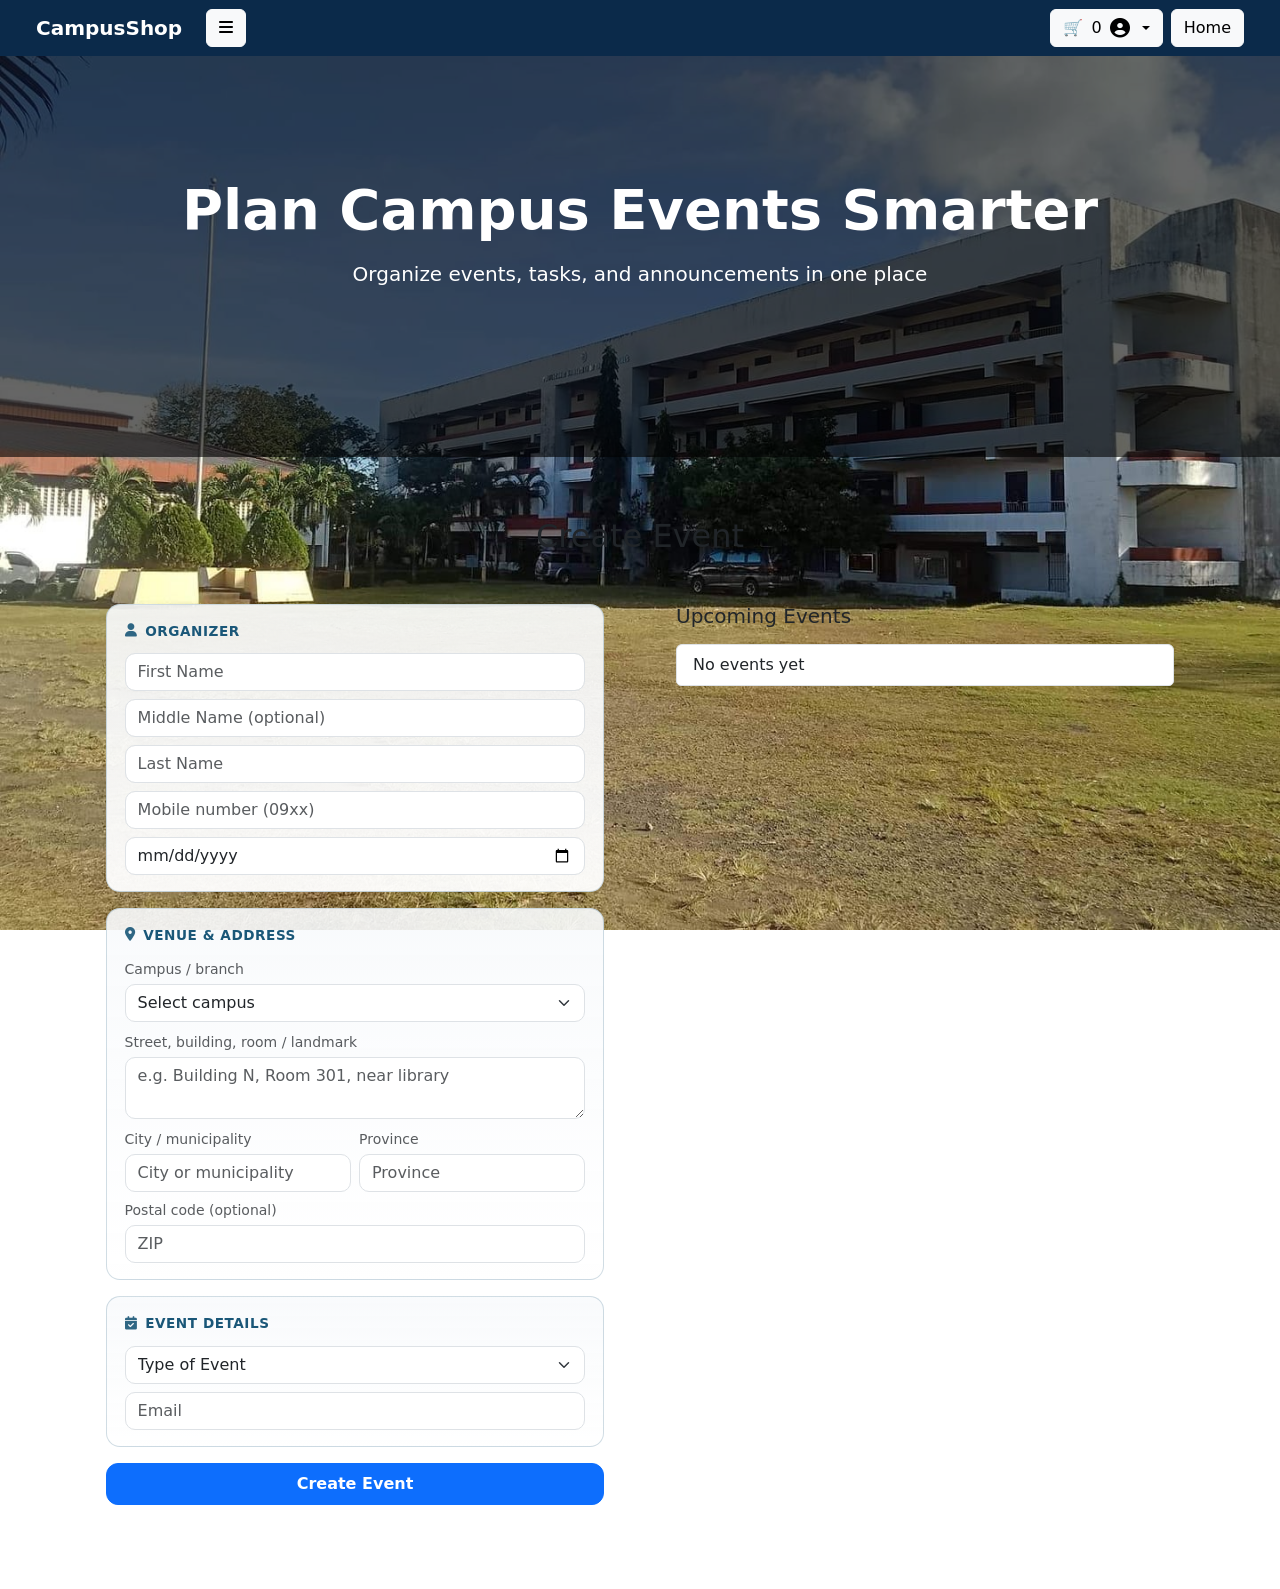
<file: index.html>
<!doctype html>
<html lang="en">
<head>
  <meta charset="utf-8">
  <meta name="viewport" content="width=device-width, initial-scale=1">
  <title>SmartCampuss</title>
  <link href="https://cdn.jsdelivr.net/npm/bootstrap@5.3.3/dist/css/bootstrap.min.css" rel="stylesheet">
  <link href="https://cdnjs.cloudflare.com/ajax/libs/font-awesome/6.5.0/css/all.min.css" rel="stylesheet">

  <style>
    body {
      overflow-x: hidden;
      background: url('PUPSTC.jpg') center/cover no-repeat fixed;
    }

    .navbar-custom {
      background-color: #0b2a4a;
    }

    .navbar-custom .nav-link,
    .navbar-custom .navbar-brand {
      color: white;
    }

    .hero {
      padding: 120px 0;
      background: transparent;
      position: relative;
    }

    .hero::after {
      content: "";
      position: absolute;
      inset: 0;
      background: rgba(0,0,0,0.6);
    }

    .hero-content {
      position: relative;
      z-index: 2;
    }

    .sidebar {
      position: fixed;
      top: 0;
      left: -300px;
      width: 300px;
      height: 100%;
      padding: 20px;
      transition: 0.3s;
      z-index: 1050;
      background:
        linear-gradient(rgba(0,0,0,0.6), rgba(0,0,0,0.6)),
        url('PUP.jpg') center/cover no-repeat;
    }

    .sidebar.active {
      left: 0;
    }

    .close-btn {
      cursor: pointer;
      float: right;
      color: white;
    }

    .sidebar h5 { color: white; }

    .section {
      background: transparent;
      padding: 60px 0;
    }

    .user-info {
  position: fixed !important;
  bottom: 15px !important;
  right: 15px !important;
  top: auto !important;
  display: inline-flex !important;
  align-items: center;
  gap: 8px;
  width: auto !important;
  height: auto !important;
  max-width: max-content !important;
  background: rgba(26, 87, 120, 0.9);
  color: white;
  padding: 8px 12px;
  border-radius: 25px;
  font-weight: bold;
  z-index: 9999;
  backdrop-filter: blur(10px);
}

    .market-card-section {
      border: 1px solid rgba(26, 87, 120, 0.2);
      border-radius: 14px;
      padding: 1rem 1.1rem;
      margin-bottom: 1rem;
      background: linear-gradient(180deg, rgba(248, 250, 252, 0.9) 0%, rgba(255, 255, 255, 0.95) 100%);
    }

    .market-card-section .section-title {
      font-size: 0.85rem;
      font-weight: 700;
      color: #1a5778;
      text-transform: uppercase;
      letter-spacing: 0.04em;
      margin-bottom: 0.75rem;
      display: flex;
      align-items: center;
      gap: 0.5rem;
    }

    .market-card-section .section-title i {
      opacity: 0.9;
    }

    #eventForm .form-control,
    #eventForm .form-select {
      border-radius: 10px;
    }

    #formSection .card {
      background: transparent !important;
      border: none !important;
      box-shadow: none !important;
    }
  </style>
</head>

<body>


<nav class="navbar navbar-expand-lg navbar-custom px-4">
  <div class="container-fluid">
    <a class="navbar-brand fw-bold">CampusShop</a>
<button class="btn btn-light ms-2 me-3" onclick="toggleSidebar()">
  <i class="fas fa-bars"></i>
</button>

<div class="sidebar" id="sidebar">
  <h5>Menu <span class="close-btn" onclick="toggleSidebar()">&times;</span></h5>
  <hr>

  <div class="d-grid gap-3 mt-4">
    <button class="btn btn-primary rounded-pill" onclick="window.location.href='about.html'">
      About
    </button>
    <button class="btn btn-primary rounded-pill" onclick="window.location.href='shop.html'">
      Shop
    </button>
    <button class="btn btn-primary rounded-pill" onclick="scrollToForm()">
      Create Event
    </button>
    <button class="btn btn-primary rounded-pill" onclick="window.location.href='Task.html'">
      Officers Task
    </button>
  </div>
</div>

    <div class="ms-auto position-relative">
      <div class="dropdown">
        <button class="btn btn-light dropdown-toggle d-flex align-items-center gap-2" 
                type="button" id="userDropdown" data-bs-toggle="dropdown" aria-expanded="false">
          🛒 <span id="cartCount" class="cart-badge">0</span>
          <i class="fas fa-user-circle" style="font-size: 20px;"></i>
        </button>
        
        <ul class="dropdown-menu dropdown-menu-end" style="border-radius: 15px; box-shadow: 0 10px 30px rgba(0,0,0,0.2); border: none; min-width: 250px;" aria-labelledby="userDropdown">
          <li id="guestLoginLi">
            <button class="dropdown-item px-4 py-3 border-bottom" style="background: linear-gradient(135deg, #1a5778, #007bff); color: white; text-align: left; cursor: pointer;" data-bs-toggle="modal" data-bs-target="#loginModal">
              <strong id="userNameDisplay">Guest</strong><br>
              <small id="userEmailDisplay" class="opacity-75">Click to login</small>
            </button>
          </li>
          <li id="userInfoLi" style="display: none;">
            <div class="dropdown-item-text px-4 py-3 border-bottom" style="background: linear-gradient(135deg, #1a5778, #007bff); color: white;">
              <strong id="userNameDisplay2">User</strong><br>
              <small id="userEmailDisplay2" class="opacity-75">Logged in</small>
            </div>
          </li>
          <li><hr class="dropdown-divider"></li>
          <li id="cartItemsDropdown">
            <span class="dropdown-item-text px-4 py-2 text-muted small">Cart is empty</span>
          </li>
          <li><hr class="dropdown-divider"></li>
          <li id="viewCartLi">
            <button class="dropdown-item fw-bold text-primary" onclick="openCart()">
              <i class="fas fa-shopping-cart me-2"></i>View Cart
            </button>
          </li>
          <li id="logoutLi" style="display: none;">
            <hr class="dropdown-divider">
            <button class="dropdown-item fw-bold text-danger" onclick="logout()">
              <i class="fas fa-sign-out-alt me-2"></i>Logout
            </button>
          </li>
        </ul>
      </div>
    </div>

    <button class="btn btn-light ms-2" onclick="window.location.href='index.html'">Home</button>
  </div>
</nav>
<section class="hero text-white text-center">
  <div class="container hero-content">

    <h1 class="fw-bold display-4 mb-3">Plan Campus Events Smarter</h1>
    <p class="lead mb-5">Organize events, tasks, and announcements in one place</p>

  </div>
</section>
<section class="section" id="formSection">
  <div class="container">
    <h2 class="text-center mb-4">Create Event</h2>

    <div class="row g-4">
      <div class="col-lg-6">
        <form id="eventForm" class="card p-4 shadow">

          <div class="market-card-section">
            <div class="section-title"><i class="fas fa-user"></i> Organizer</div>
            <input type="text" id="firstName" class="form-control mb-2" placeholder="First Name" required>
            <input type="text" id="middleName" class="form-control mb-2" placeholder="Middle Name (optional)">
            <input type="text" id="lastName" class="form-control mb-2" placeholder="Last Name" required>
            <input type="tel" id="eventPhone" class="form-control mb-2" placeholder="Mobile number (09xx)" required pattern="[0-9+\s\-]{10,}" title="Enter a valid mobile number">
            <input type="date" id="date" class="form-control mb-0" required>
          </div>

          <div class="market-card-section">
            <div class="section-title"><i class="fas fa-location-dot"></i> Venue &amp; address</div>
            <label class="form-label small text-muted mb-1">Campus / branch</label>
            <select id="eventCampus" class="form-select mb-2" required>
              <option value="">Select campus</option>
              <option>PUP Sta. Mesa</option>
              <option>PUP Taguig</option>
              <option>PUP Quezon City</option>
              <option>PUP San Juan</option>
              <option>PUP Parañaque</option>
              <option>PUP Bataan</option>
              <option>PUP Bulacan</option>
              <option>PUP Nueva Ecija</option>
              <option>PUP Cavite</option>
              <option>PUP Laguna</option>
              <option>PUP Sto. Tomas</option>
              <option>PUP Talisay</option>
              <option>PUP Lopez</option>
              <option>PUP Mindoro</option>
              <option>PUP Ragay</option>
              <option>PUP Maragondon</option>
              <option class="form-select" >Others</option>
            </select>
            <label class="form-label small text-muted mb-1">Street, building, room / landmark</label>
            <textarea id="eventAddressLine" class="form-control mb-2" rows="2" placeholder="e.g. Building N, Room 301, near library" required></textarea>
            <div class="row g-2">
              <div class="col-md-6">
                <label class="form-label small text-muted mb-1">City / municipality</label>
                <input type="text" id="eventCity" class="form-control" placeholder="City or municipality" required>
              </div>
              <div class="col-md-6">
                <label class="form-label small text-muted mb-1">Province</label>
                <input type="text" id="eventProvince" class="form-control" placeholder="Province" required>
              </div>
            </div>
            <label class="form-label small text-muted mb-1 mt-2">Postal code <span class="fw-normal">(optional)</span></label>
            <input type="text" id="eventPostal" class="form-control" placeholder="ZIP" maxlength="10">
          </div>

          <div class="market-card-section">
            <div class="section-title"><i class="fas fa-calendar-check"></i> Event details</div>
            <select id="type" class="form-select mb-2" required>
              <option value="">Type of Event</option>
              <option>Campus Event</option>
              <option>Organizational Event</option>
              <option>Outreach</option>
              <option>Departmental Event</option>
            </select>
            <input type="email" id="email" class="form-control mb-0" placeholder="Email" required>
          </div>

          <button type="submit" class="btn btn-primary w-100 py-2 fw-semibold" style="border-radius: 12px;">Create Event</button>
        </form>
      </div>
      <div class="col-lg-6">
        <div class="card p-4 shadow h-100">
          <h2 class="h5 mb-3">Upcoming Events</h2>
          <ul id="eventList" class="list-group"></ul>
        </div>
      </div>
    </div>
  </div>
</section>
<div class="modal fade" id="loginModal" tabindex="-1" data-bs-backdrop="static" data-bs-keyboard="false">
  <div class="modal-dialog modal-dialog-centered">
    <div class="modal-content" style="border-radius: 20px; border: none; box-shadow: 0 20px 60px rgba(0,0,0,0.3);">
      <div class="modal-header" style="border: none; padding: 30px 40px 0;">
        <h4 class="modal-title w-100 text-center fw-bold" style="color: #1a5778;">Welcome to CampusShop</h4>
      </div>
      <div class="modal-body p-0">
        <div id="loginTab" class="tab-pane active p-4">
          <form id="loginForm">
            <div class="mb-4">
              <label class="form-label fw-bold">Email</label>
              <input type="email" class="form-control login-input" id="loginEmail" placeholder="your@email.com" required>
            </div>
            <div class="mb-4">
              <label class="form-label fw-bold">Password</label>
              <input type="password" class="form-control login-input" id="loginPassword" placeholder="••••••••" required>
            </div>
            <button type="submit" class="btn btn-primary w-100 fw-bold login-btn mb-3">Sign In</button>
            <div class="text-center">
              <small class="text-muted">Don't have an account? <a href="#" onclick="showSignup()">Sign Up</a></small>
            </div>
          </form>
        </div>
        
        <div id="signupTab" class="tab-pane p-4" style="display: none;">
          <form id="signupForm">
            <div class="mb-4">
              <label class="form-label fw-bold">Full Name</label>
              <input type="text" class="form-control login-input" id="signupName" placeholder="John Doe" required>
            </div>
            <div class="mb-4">
              <label class="form-label fw-bold">Email</label>
              <input type="email" class="form-control login-input" id="signupEmail" placeholder="your@email.com" required>
            </div>
            <div class="mb-4">
              <label class="form-label fw-bold">Password</label>
              <input type="password" class="form-control login-input" id="signupPassword" placeholder="••••••••" required>
            </div>
            <div class="mb-4">
              <label class="form-label fw-bold">Confirm Password</label>
              <input type="password" class="form-control login-input" id="signupConfirmPassword" placeholder="••••••••" required>
            </div>
            <button type="submit" class="btn btn-success w-100 fw-bold login-btn mb-3">Create Account</button>
            <div class="text-center">
              <small class="text-muted">Already have an account? <a href="#" onclick="showLogin()">Sign In</a></small>
            </div>
          </form>
        </div>
      </div>
    </div>
  </div>
</div>


<script>
let events = JSON.parse(localStorage.getItem("events")) || [];
let editIndex = -1;

const list = document.getElementById("eventList");
const form = document.getElementById("eventForm");

function toggleSidebar() {
  document.getElementById("sidebar").classList.toggle("active");
}

function scrollToForm() {
  document.getElementById("formSection").scrollIntoView({ behavior: "smooth" });
}

function renderEvents() {
  list.innerHTML = "";

  if (events.length === 0) {
    list.innerHTML = "<li class='list-group-item'>No events yet</li>";
    return;
  }

  events.forEach((e, i) => {
    const li = document.createElement("li");
    li.className = "list-group-item";

    const campus = e.campus || e.location || "";
  const addr = e.addressLine ? `${e.addressLine}` : "";
  li.innerHTML = `
  <div class="d-flex justify-content-between align-items-start gap-2">
    <div>
      <strong>${e.type}</strong><br>
      <small class="text-muted">📅 ${e.date}</small><br>
      <small class="text-muted">📍 ${campus}${addr ? " · " + addr.replace(/</g, "") : ""}</small>

    <div class="flex-shrink-0">
      <button class="btn btn-sm btn-warning" onclick="editEvent(${i})">Edit</button>
      <button class="btn btn-sm btn-danger" onclick="deleteEvent(${i})">Delete</button>
    </div>
  </div>
`;

    list.appendChild(li);
  });

  localStorage.setItem("events", JSON.stringify(events));
}

form.addEventListener("submit", e => {
  e.preventDefault();

  const data = {
    name: `${firstName.value} ${middleName.value} ${lastName.value}`,
    date: date.value,
    campus: eventCampus.value,
    location: eventCampus.value,
    phone: eventPhone.value.trim(),
    addressLine: eventAddressLine.value.trim(),
    cityMuni: eventCity.value.trim(),
    province: eventProvince.value.trim(),
    postal: eventPostal.value.trim(),
    type: type.value,
    email: email.value
  };

  if (editIndex === -1) {
    events.push(data);
  } else {
    events[editIndex] = data;
    editIndex = -1;
  }

  form.reset();
  renderEvents();
  updateCartDropdown();
});

function deleteEvent(i) {
  events.splice(i, 1);
  renderEvents();
}

function updateCartDropdown() {
  const cart = JSON.parse(localStorage.getItem("cart")) || [];
  const cartCount = document.getElementById("cartCount");
  const cartItemsDropdown = document.getElementById("cartItemsDropdown");

  if (cartCount) {
    cartCount.textContent = cart.length;
  }

  if (!cartItemsDropdown) {
    return;
  }

  if (cart.length === 0) {
    cartItemsDropdown.innerHTML = '<span class="dropdown-item-text px-4 py-2 text-muted small">Cart is empty</span>';
    return;
  }

  const itemsHtml = cart.slice(0, 3).map(item => `
    <div class="dropdown-item-text px-4 py-2">
      <strong>${item.name}</strong><br>
      <small class="text-muted">Qty: ${item.qty}</small>
    </div>
  `).join("");

  const moreHtml = cart.length > 3 ?
    `<div class="dropdown-item-text px-4 py-2 text-muted small">+ ${cart.length - 3} more item(s)</div>` : "";

  cartItemsDropdown.innerHTML = itemsHtml + moreHtml;
}

function editEvent(i) {
  const e = events[i];
  const names = e.name.split(" ");
  middleName.value = names[1] || "";
  lastName.value = names[2] || "";
  date.value = e.date;
  eventCampus.value = e.campus || e.location || "";
  eventPhone.value = e.phone || "";
  eventAddressLine.value = e.addressLine || "";
  eventCity.value = e.cityMuni || "";
  eventProvince.value = e.province || "";
  eventPostal.value = e.postal || "";
  type.value = e.type;
  email.value = e.email;

  editIndex = i;
}

renderEvents();
updateCartDropdown();
window.addEventListener('storage', updateCartDropdown);
</script>


<style>
.login-input {
  border: 2px solid #e9ecef;
  border-radius: 12px;
  padding: 12px 16px;
  font-size: 16px;
  transition: all 0.3s;
  background: rgba(255,255,255,0.95);
}

.login-input:focus {
  border-color: #1a5778;
  box-shadow: 0 0 0 0.2rem rgba(26, 87, 120, 0.25);
  background: white;
}

.login-btn {
  border-radius: 12px;
  padding: 12px;
  font-size: 16px;
  height: 50px;
  text-transform: uppercase;
  letter-spacing: 1px;
}

.login-btn:hover {
  transform: translateY(-2px);
  box-shadow: 0 10px 25px rgba(0,123,255,0.4);
}

.success-btn {
  background: linear-gradient(45deg, #28a745, #20c997) !important;
}

#loginModal .modal-content {
  background: linear-gradient(135deg, #f8f9fa 0%, #e9ecef 100%);
}

.user-info {
  position: fixed;
  top: 20px;
  right: 20px;
  background: rgba(26, 87, 120, 0.9);
  color: white;
  padding: 10px 20px;
  border-radius: 25px;
  font-weight: bold;
  z-index: 9999;
  backdrop-filter: blur(10px);
}

.logout-btn {
  background: rgba(255,255,255,0.2);
  border: 1px solid rgba(255,255,255,0.3);
  color: white;
  padding: 5px 15px;
  border-radius: 20px;
  font-size: 12px;
  margin-left: 10px;
}

.logout-btn:hover {
  background: rgba(255,255,255,0.3);
}
</style>

<script>
let currentUser = null;
const users = JSON.parse(localStorage.getItem('users')) || {};

// Check if user is logged in on page load
document.addEventListener('DOMContentLoaded', function() {
    if (sessionStorage.getItem('isAuthenticated')) {
        currentUser = sessionStorage.getItem('currentUser');
        showUserInfo();
    }
});

document.getElementById('loginForm').addEventListener('submit', function(e) {
    e.preventDefault();
    const email = document.getElementById('loginEmail').value;
    const password = document.getElementById('loginPassword').value;
    
    if (users[email] && users[email].password === password) {
        currentUser = email;
        sessionStorage.setItem('isAuthenticated', 'true');
        sessionStorage.setItem('currentUser', email);
        const modal = bootstrap.Modal.getInstance(document.getElementById('loginModal'));
        if (modal) modal.hide();
        showUserInfo();
        document.getElementById('loginForm').reset();
    } else {
        alert('❌ Invalid email or password!');
    }
});

document.getElementById('signupForm').addEventListener('submit', function(e) {
    e.preventDefault();
    const name = document.getElementById('signupName').value;
    const email = document.getElementById('signupEmail').value;
    const password = document.getElementById('signupPassword').value;
    const confirmPassword = document.getElementById('signupConfirmPassword').value;
    
    if (password !== confirmPassword) {
        alert('❌ Passwords do not match!');
        return;
    }
    
    if (users[email]) {
        alert('❌ Email already registered!');
        return;
    }
    
    users[email] = { name, password, email };
    localStorage.setItem('users', JSON.stringify(users));
    
    currentUser = email;
    sessionStorage.setItem('isAuthenticated', 'true');
    sessionStorage.setItem('currentUser', email);
    const modal = bootstrap.Modal.getInstance(document.getElementById('loginModal'));
    if (modal) modal.hide();
    showUserInfo();
    document.getElementById('signupForm').reset();
    showLogin(); // Switch back to login tab
});

function showSignup() {
    document.getElementById('loginTab').style.display = 'none';
    document.getElementById('signupTab').style.display = 'block';
}

function showLogin() {
    document.getElementById('signupTab').style.display = 'none';
    document.getElementById('loginTab').style.display = 'block';
}

function showUserInfo() {
    if (currentUser) {
        // Hide guest login button, show user info
        document.getElementById('guestLoginLi').style.display = 'none';
        document.getElementById('userInfoLi').style.display = 'block';
        document.getElementById('userNameDisplay2').textContent = users[currentUser]?.name || currentUser;
        document.getElementById('userEmailDisplay2').textContent = users[currentUser]?.email || currentUser;
        
        // Show logout button
        document.getElementById('logoutLi').style.display = 'block';
        
        // Also remove the fixed user-info div if it exists
        const existingInfo = document.querySelector('.user-info');
        if (existingInfo) existingInfo.remove();
    }
}

function logout() {
    currentUser = null;
    sessionStorage.clear();
    
    // Reset dropdown to show guest login
    document.getElementById('guestLoginLi').style.display = 'block';
    document.getElementById('userInfoLi').style.display = 'none';
    document.getElementById('logoutLi').style.display = 'none';
    
    location.reload();
}

function checkAuth() {
    if (!sessionStorage.getItem('isAuthenticated')) {
        new bootstrap.Modal(document.getElementById('loginModal')).show();
        return false;
    }
    return true;
}

function openCart() {
    if (checkAuth()) {
        window.location.href = 'shop.html';
    }
}

document.addEventListener('click', function(e) {
    if ((e.target.classList.contains('addCart') || e.target.classList.contains('buyNow')) && !checkAuth()) {
        e.preventDefault();
        e.stopPropagation();
    }
});
</script>

<script src="https://cdn.jsdelivr.net/npm/bootstrap@5.3.3/dist/js/bootstrap.bundle.min.js"></script>

</body>
</html>
</file>
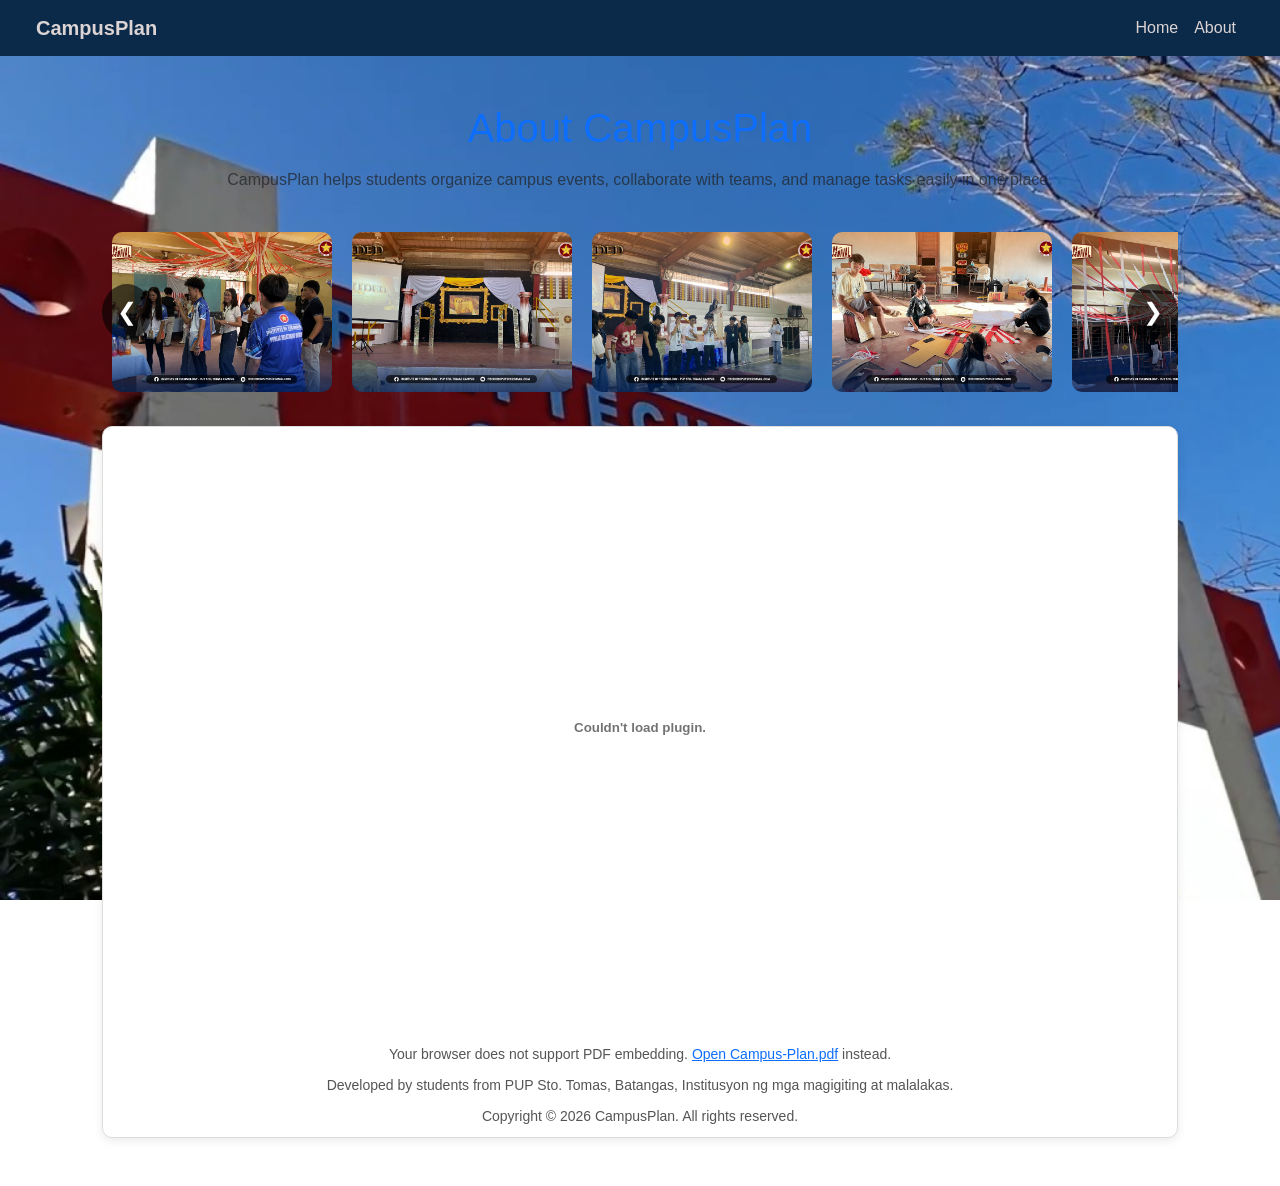
<file: about.html>
<!DOCTYPE html>
<html lang="en">
<head>

<meta name="viewport" content="width=device-width, initial-scale=1.0">
<title>CampusPlan</title>

<!-- Bootstrap 5 -->
<link href="https://cdn.jsdelivr.net/npm/bootstrap@5.3.3/dist/css/bootstrap.min.css" rel="stylesheet">

<style>

*{
margin:0;
padding:0;
box-sizing:border-box;
font-family:Arial;
}

body{
background: url('NavPIC.jpg') center/cover no-repeat fixed;
color:#333;
}

/* Bootstrap navbar override */
.navbar-custom{
background:#0b2a4a;
}

.navbar-custom .navbar-brand,
.navbar-custom .nav-link{
color:#dcd4d4;
}

.navbar-custom .nav-link:hover{
color:#5f97cf;
}

.about{
max-width:1100px;
}

.gallery-wrapper{
position:relative;
display:flex;
align-items:center;
margin-top:30px;
}

.gallery-scroll{
display:flex;
gap:20px;
overflow-x:auto;
scroll-behavior:smooth;
padding:10px;
}

.gallery-scroll img{
min-width:220px;
height:160px;
object-fit:cover;
border-radius:10px;
transition:transform 0.3s, box-shadow 0.3s;
}

.gallery-scroll img:hover{
transform:scale(1.08);
box-shadow:0 10px 20px rgba(0,0,0,0.25);
}

.gallery-scroll::-webkit-scrollbar{
display:none;
}

.scroll-btn{
position:absolute;
top:50%;
transform:translateY(-50%);
background:rgba(0,0,0,0.6);
color:white;
border:none;
font-size:24px;
padding:10px 15px;
cursor:pointer;
border-radius:50%;
z-index:10;
}

.scroll-btn.left{ left:0; }
.scroll-btn.right{ right:0; }

.scroll-btn:hover{
background:black;
}

.pdf-embed{
margin-top:40px;
background:#fff;
border:1px solid #ddd;
border-radius:10px;
box-shadow:0 3px 10px rgba(0,0,0,0.08);
overflow:hidden;
}

.pdf-embed p{
margin:10px;
font-size:14px;
color:#555;
}

</style>

</head>

<body>

<!-- ✅ BOOTSTRAP NAVBAR -->
<nav class="navbar navbar-expand-lg navbar-custom px-4">
  <div class="container-fluid">
    <a class="navbar-brand fw-bold" href="#">CampusPlan</a>

    <!-- Mobile toggle -->
    <button class="navbar-toggler bg-light" type="button" data-bs-toggle="collapse" data-bs-target="#navMenu">
      <span class="navbar-toggler-icon"></span>
    </button>

    <div class="collapse navbar-collapse justify-content-end" id="navMenu">
      <ul class="navbar-nav">
        <li class="nav-item"><a class="nav-link" href="index.html">Home</a></li>
        <li class="nav-item"><a class="nav-link" href="about.html">About</a></li>
      </ul>
    </div>
  </div>
</nav>

<section class="container my-5 text-center about">

<h1 class="mb-3 text-primary">About CampusPlan</h1>

<p class="text-muted mb-4">
CampusPlan helps students organize campus events, collaborate with teams,
and manage tasks easily in one place.
</p>

<div class="gallery-wrapper">

<button class="scroll-btn left" onclick="scrollGallery(-1)">❮</button>

<div class="gallery-scroll" id="galleryScroll">

<img src="booth.jpg">
<img src="design.jpg">
<img src="games.jpg">
<img src="making.jpg">
<img src="making02.jpg">
<img src="prizes.jpg">
<img src="prizes02.jpg">
<img src="program.jpg">

</div>

<button class="scroll-btn right" onclick="scrollGallery(1)">❯</button>

</div>

<div class="pdf-embed mt-4">

<embed src="Campus-Plan.pdf" type="application/pdf" width="100%" height="600px">

<p>Your browser does not support PDF embedding. 
<a href="Campus-Plan.pdf" target="_blank">Open Campus-Plan.pdf</a> instead.</p>

<p>Developed by students from PUP Sto. Tomas, Batangas, Institusyon ng mga magigiting at malalakas.</p>

<p>Copyright © 2026 CampusPlan. All rights reserved.</p>

</div>

</section>

<!-- Bootstrap JS -->
<script src="https://cdn.jsdelivr.net/npm/bootstrap@5.3.3/dist/js/bootstrap.bundle.min.js"></script>

<script>
function scrollGallery(direction){
const container = document.getElementById("galleryScroll");

container.scrollBy({
left: direction * 300,
behavior: "smooth"
});
}
</script>

</body>
</html>
</file>
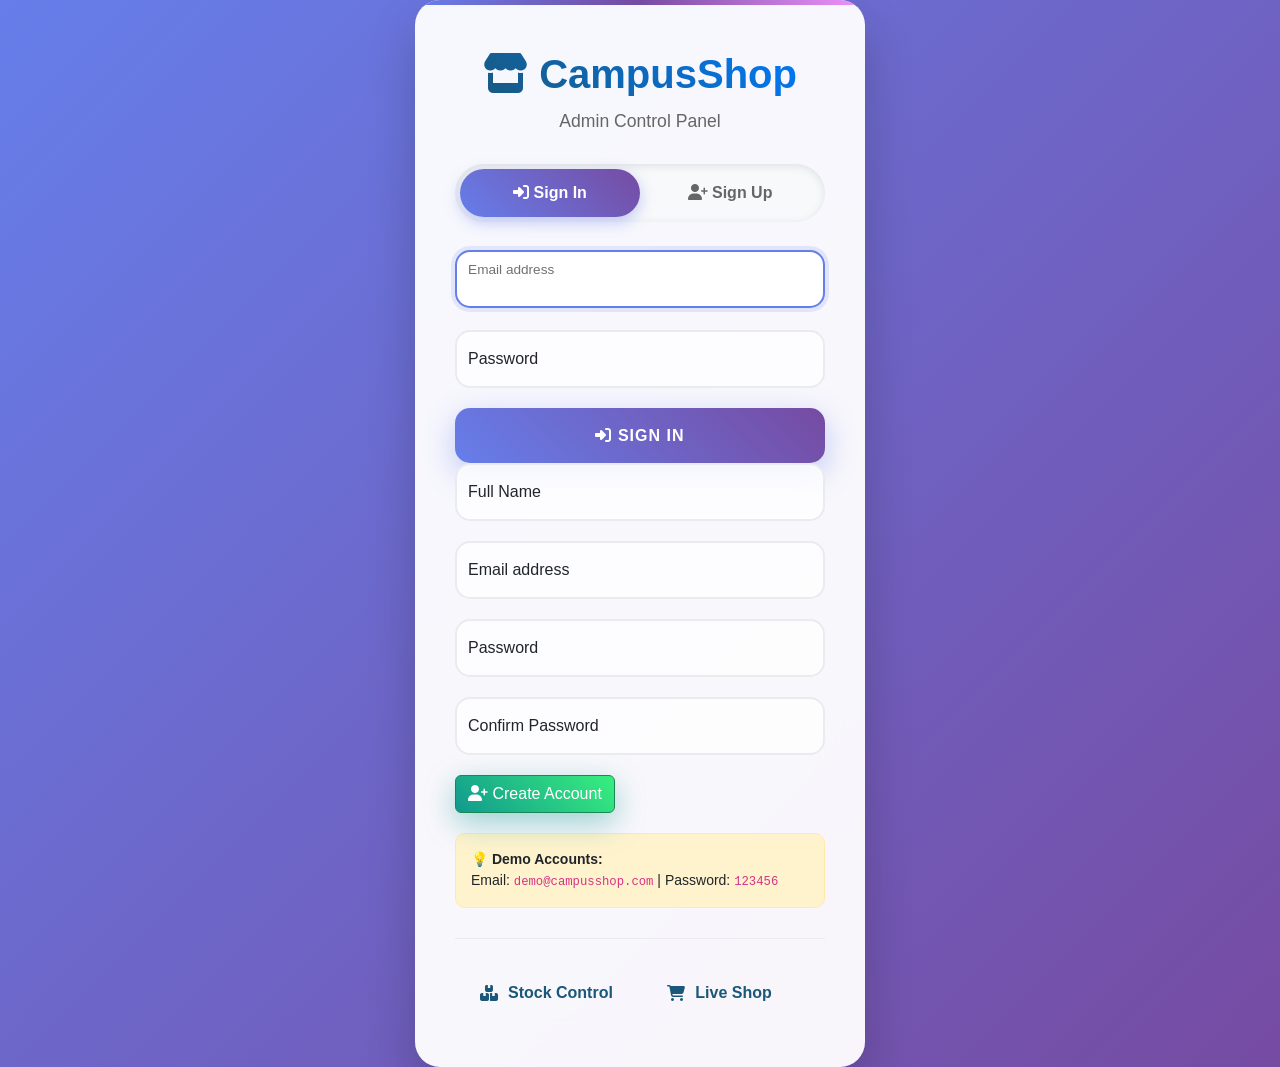
<file: loginsignup.html>
<!DOCTYPE html>
<html lang="en">
<head>
    <meta charset="UTF-8">
    <meta name="viewport" content="width=device-width, initial-scale=1.0">
    <title>CampusShop Admin - Login/Signup</title>
    <link href="https://cdn.jsdelivr.net/npm/bootstrap@5.3.3/dist/css/bootstrap.min.css" rel="stylesheet">
    <link href="https://cdnjs.cloudflare.com/ajax/libs/font-awesome/6.4.0/css/all.min.css" rel="stylesheet">
    <style>
        * { margin: 0; padding: 0; box-sizing: border-box; }
        
        body {
            font-family: 'Segoe UI', Tahoma, Geneva, Verdana, sans-serif;
            background: linear-gradient(135deg, #667eea 0%, #764ba2 100%);
            min-height: 100vh;
            display: flex;
            align-items: center;
            justify-content: center;
        }
        
        .auth-container {
            background: rgba(255, 255, 255, 0.95);
            backdrop-filter: blur(20px);
            border-radius: 25px;
            box-shadow: 0 25px 50px rgba(0,0,0,0.2);
            width: 100%;
            max-width: 450px;
            padding: 50px 40px;
            position: relative;
            overflow: hidden;
        }
        
        .auth-container::before {
            content: '';
            position: absolute;
            top: 0;
            left: 0;
            right: 0;
            height: 5px;
            background: linear-gradient(90deg, #667eea, #764ba2, #f093fb);
        }
        
        .logo {
            text-align: center;
            margin-bottom: 30px;
        }
        
        .logo h1 {
            background: linear-gradient(45deg, #1a5778, #007bff);
            -webkit-background-clip: text;
            -webkit-text-fill-color: transparent;
            font-weight: 800;
            font-size: 2.5rem;
            margin-bottom: 10px;
        }
        
        .logo p {
            color: #666;
            font-size: 1.1rem;
        }
        
        .tab-buttons {
            display: flex;
            margin-bottom: 30px;
            background: #f8f9fa;
            border-radius: 50px;
            padding: 5px;
            box-shadow: inset 0 2px 10px rgba(0,0,0,0.1);
        }
        
        .tab-btn {
            flex: 1;
            border: none;
            background: transparent;
            padding: 12px 20px;
            border-radius: 50px;
            font-weight: 600;
            color: #666;
            transition: all 0.3s;
            cursor: pointer;
        }
        
        .tab-btn.active {
            background: linear-gradient(45deg, #667eea, #764ba2);
            color: white;
            box-shadow: 0 5px 15px rgba(102, 126, 234, 0.4);
        }
        
        .form-floating {
            margin-bottom: 20px;
        }
        
        .form-control {
            border: 2px solid #e9ecef;
            border-radius: 15px;
            padding: 15px 20px;
            font-size: 16px;
            transition: all 0.3s;
            background: rgba(255,255,255,0.8);
        }
        
        .form-control:focus {
            border-color: #667eea;
            box-shadow: 0 0 0 0.25rem rgba(102, 126, 234, 0.15);
            background: white;
            transform: translateY(-2px);
        }
        
        .btn-primary {
            background: linear-gradient(45deg, #667eea, #764ba2);
            border: none;
            border-radius: 15px;
            padding: 15px;
            font-size: 16px;
            font-weight: 700;
            width: 100%;
            height: 55px;
            text-transform: uppercase;
            letter-spacing: 1px;
            transition: all 0.3s;
            box-shadow: 0 10px 30px rgba(102, 126, 234, 0.4);
        }
        
        .btn-primary:hover {
            transform: translateY(-3px);
            box-shadow: 0 15px 40px rgba(102, 126, 234, 0.6);
        }
        
        .btn-success {
            background: linear-gradient(45deg, #11998e, #38ef7d) !important;
            box-shadow: 0 10px 30px rgba(17, 153, 142, 0.4);
        }
        
        .btn-success:hover {
            box-shadow: 0 15px 40px rgba(17, 153, 142, 0.6);
        }
        
        .switch-link {
            color: #667eea;
            text-decoration: none;
            font-weight: 600;
        }
        
        .switch-link:hover {
            text-decoration: underline;
        }
        
        .admin-links {
            margin-top: 30px;
            padding-top: 30px;
            border-top: 1px solid #e9ecef;
        }
        
        .admin-links a {
            display: inline-flex;
            align-items: center;
            gap: 10px;
            color: #1a5778;
            text-decoration: none;
            font-weight: 600;
            padding: 12px 20px;
            border-radius: 12px;
            transition: all 0.3s;
            margin: 0 5px;
        }
        
        .admin-links a:hover {
            background: rgba(26, 87, 120, 0.1);
            transform: translateY(-2px);
        }
        
        .demo-user {
            background: #fff3cd;
            border: 1px solid #ffeaa7;
            border-radius: 10px;
            padding: 15px;
            margin-top: 20px;
            font-size: 14px;
        }
    </style>
</head>
<body>
    <div class="auth-container">
        <div class="logo">
            <h1><i class="fas fa-store"></i> CampusShop</h1>
            <p>Admin Control Panel</p>
        </div>
        
        <div class="tab-buttons">
            <button class="tab-btn active" onclick="showTab('login')">
                <i class="fas fa-sign-in-alt"></i> Sign In
            </button>
            <button class="tab-btn" onclick="showTab('signup')">
                <i class="fas fa-user-plus"></i> Sign Up
            </button>
        </div>
        
  
        <div id="loginFormContainer" class="tab-content active">
            <form id="loginForm">
                <div class="form-floating">
                    <input type="email" class="form-control" id="loginEmail" placeholder="name@example.com" required>
                    <label for="loginEmail">Email address</label>
                </div>
                <div class="form-floating">
                    <input type="password" class="form-control" id="loginPassword" placeholder="Password" required>
                    <label for="loginPassword">Password</label>
                </div>
                <button type="submit" class="btn btn-primary">
                    <i class="fas fa-sign-in-alt"></i> Sign In
                </button>
            </form>
        </div>
        

        <div id="signupFormContainer" class="tab-content">
            <form id="signupForm">
                <div class="form-floating">
                    <input type="text" class="form-control" id="signupName" placeholder="Full Name" required>
                    <label for="signupName">Full Name</label>
                </div>
                <div class="form-floating">
                    <input type="email" class="form-control" id="signupEmail" placeholder="name@example.com" required>
                    <label for="signupEmail">Email address</label>
                </div>
                <div class="form-floating">
                    <input type="password" class="form-control" id="signupPassword" placeholder="Password" required>
                    <label for="signupPassword">Password</label>
                </div>
                <div class="form-floating">
                    <input type="password" class="form-control" id="signupConfirmPassword" placeholder="Confirm Password" required>
                    <label for="signupConfirmPassword">Confirm Password</label>
                </div>
                <button type="submit" class="btn btn-success">
                    <i class="fas fa-user-plus"></i> Create Account
                </button>
            </form>
        </div>
        
        <div class="demo-user">
            <strong>💡 Demo Accounts:</strong><br>
            Email: <code>demo@campusshop.com</code> | Password: <code>123456</code>
        </div>
        
        <div class="admin-links">
            <a href="stock.html" target="_blank">
                <i class="fas fa-boxes"></i> Stock Control
            </a>
                        <a href="index.html" target="_blank">
                <i class="fas fa-shopping-cart"></i> Live Shop
            </a>
        </div>
    </div>

    <script>
   
        const users = JSON.parse(localStorage.getItem('users')) || {};
        if (!users['demo@campusshop.com']) {
            users['demo@campusshop.com'] = { name: 'Demo User', password: '123456' };
            localStorage.setItem('users', JSON.stringify(users));
        }

        let currentTab = 'login';

        function showTab(tab) {
            currentTab = tab;
            

            document.querySelectorAll('.tab-btn').forEach(btn => btn.classList.remove('active'));
            event.target.classList.add('active');
            
  
            document.querySelectorAll('.tab-content').forEach(content => content.classList.remove('active'));
            document.getElementById(tab + 'FormContainer').classList.add('active');
        }


        document.getElementById('loginForm').addEventListener('submit', function(e) {
            e.preventDefault();
            const email = document.getElementById('loginEmail').value;
            const password = document.getElementById('loginPassword').value;
            
            if (users[email] && users[email].password === password) {
                alert('✅ Login successful! Welcome back, ' + users[email].name + '!');
                sessionStorage.setItem('isAuthenticated', 'true');
                sessionStorage.setItem('currentUser', email);
                window.open('index.html', '_blank');
            } else {
                alert('❌ Invalid credentials!');
                this.reset();
            }
        });


        document.getElementById('signupForm').addEventListener('submit', function(e) {
            e.preventDefault();
            const name = document.getElementById('signupName').value;
            const email = document.getElementById('signupEmail').value;
            const password = document.getElementById('signupPassword').value;
            const confirmPassword = document.getElementById('signupConfirmPassword').value;
            
            if (password !== confirmPassword) {
                alert('❌ Passwords do not match!');
                return;
            }
            
            if (users[email]) {
                alert('❌ Email already exists!');
                return;
            }
            
            users[email] = { name, password };
            localStorage.setItem('users', JSON.stringify(users));
            
            alert('✅ Account created successfully! You can now login.');
            showTab('login');
            this.reset();
        });


        document.addEventListener('DOMContentLoaded', function() {
            if (currentTab === 'login') {
                document.getElementById('loginEmail').focus();
            } else {
                document.getElementById('signupName').focus();
            }
        });
    </script>
</body>
</html>
</file>
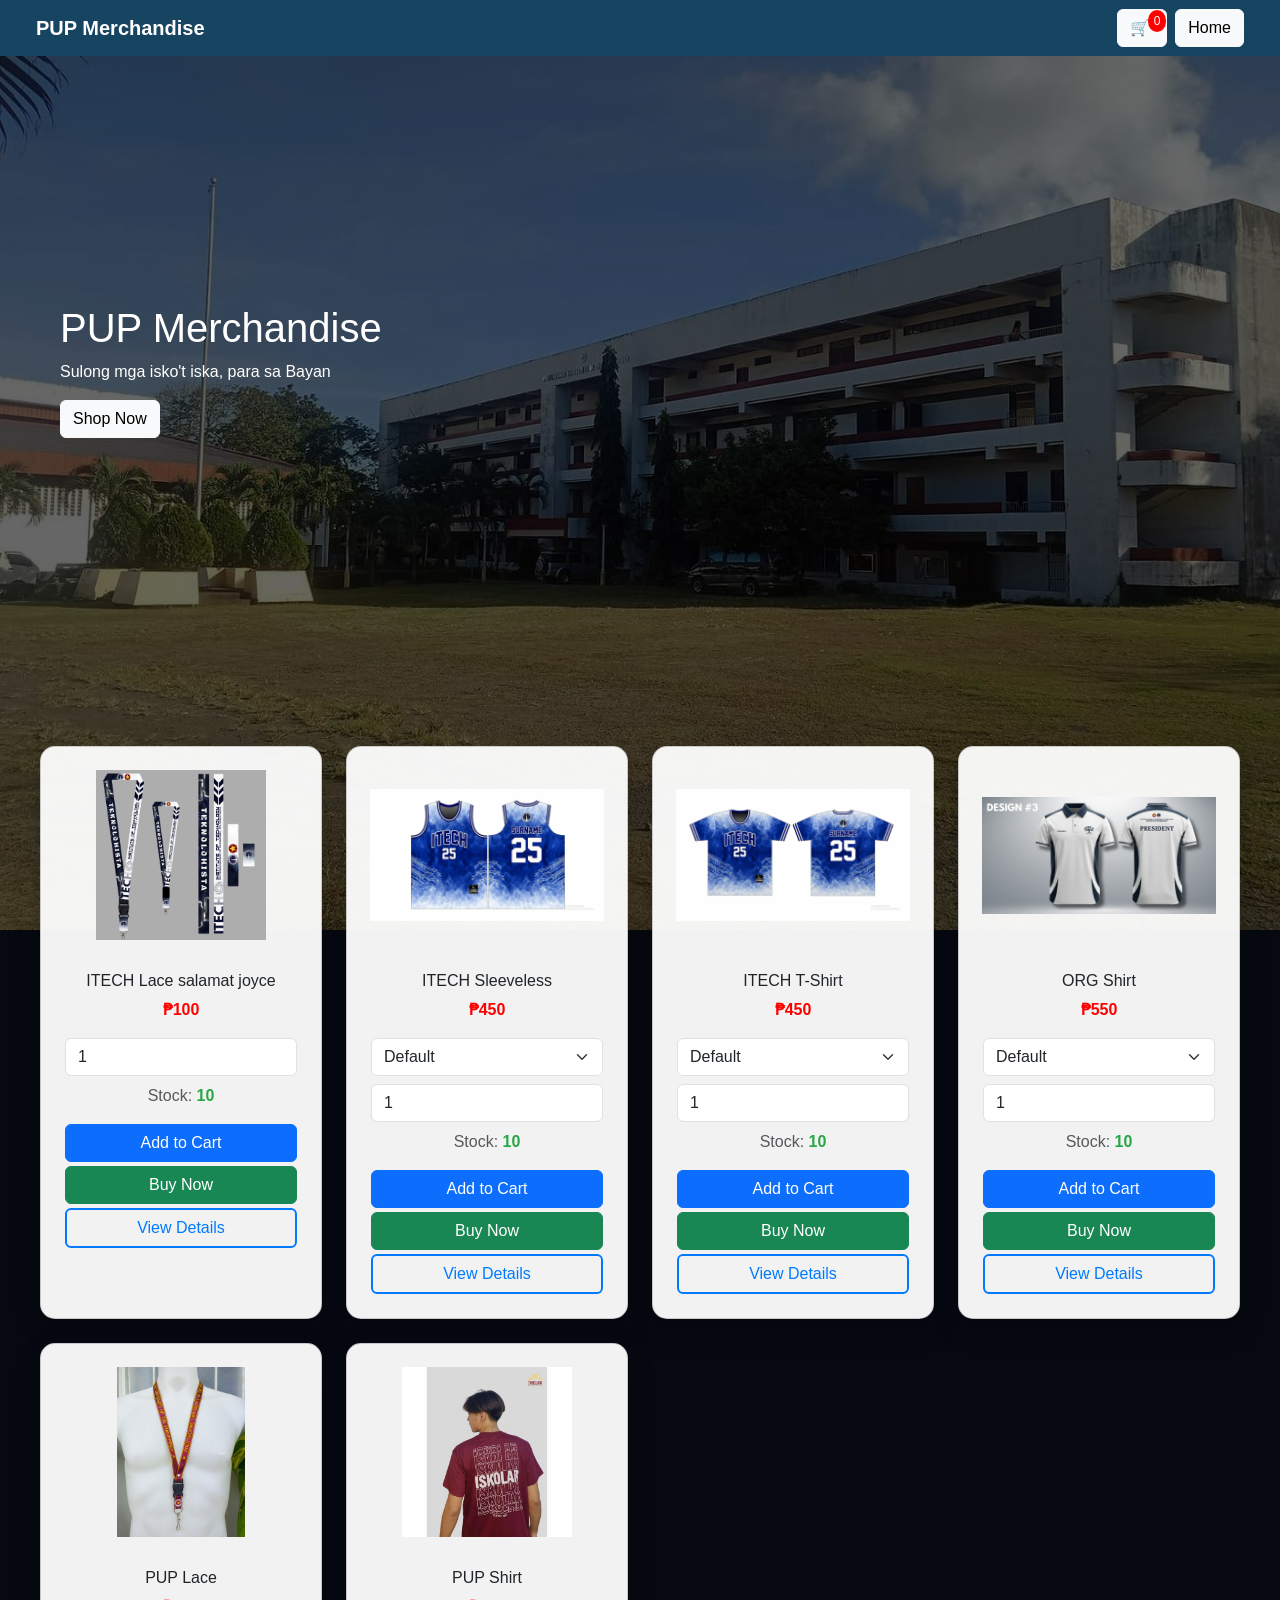
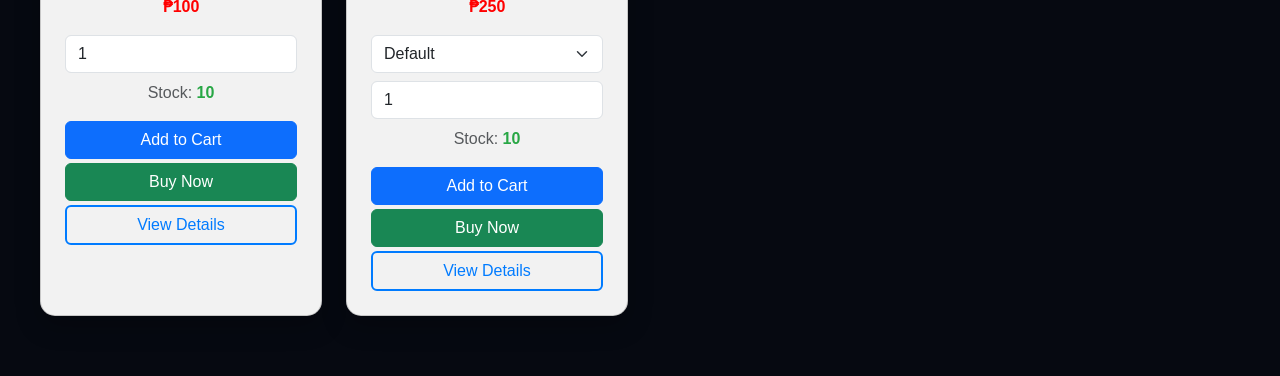
<file: shop.html>
<!DOCTYPE html>
<html lang="en">
<head>
<meta name="viewport" content="width=device-width, initial-scale=1.0">
<title>PUP Merchandise</title>

<link href="https://cdn.jsdelivr.net/npm/bootstrap@5.3.3/dist/css/bootstrap.min.css" rel="stylesheet">
<link href="https://cdnjs.cloudflare.com/ajax/libs/font-awesome/6.5.0/css/all.min.css" rel="stylesheet">

<style>
body { margin:0; font-family: Arial; background:#0f172a; }
.navbar-custom { background:#1a5778b7; backdrop-filter: blur(10px); }
.navbar-brand { color:white; }

.hero {
    height: 70vh;
    background: url('PUPSTC.jpg') center/cover no-repeat fixed;
    display:flex; align-items:center;
    padding-left: 60px;
    color:white;
    position: relative;
}
.hero::before {
    content:""; position:absolute; inset:0;
    background: rgba(0,0,0,0.6);
}
.hero div { position: relative; z-index: 1; }


.products {
    padding: 60px 40px;
    background: url('PUPSTC.jpg') center/cover no-repeat fixed;
    position: relative;
}
.products::before {
    content:""; position:absolute; inset:0;
    background: rgba(0,0,0,0.6);
}
.products .row { position: relative; z-index:1; }


.card {
    height:100%;
    display:flex;
    flex-direction:column;
    background: rgba(255,255,255,0.95);
    border-radius: 15px;
    box-shadow: 0 10px 25px rgba(0,0,0,0.25);
}
.product-img { height:200px; object-fit:contain; padding:15px; }
.price { color:red; font-weight:bold; }
.spacer { flex-grow:1; }

.view-btn {
    background: transparent;
    border: 2px solid #007bff;
    color:#007bff;
}
.view-btn:hover { background:#007bff; color:white; }

.cart-badge{
position:absolute; top:0; right:0;
background:red; color:white;
border-radius:50%; font-size:12px;
padding:2px 6px;
}

.stock-out { color: #dc3545 !important; font-weight: bold; }
.stock-low { color: #ffc107 !important; font-weight: bold; }
.stock-ok { color: #28a745 !important; font-weight: bold; }
.pre-order { color: #17a2b8 !important; font-weight: bold; font-style: italic; }

/* CART SIDEBAR - WORKING BACKGROUND */
.offcanvas#cartCanvas {
    background: linear-gradient(rgba(15, 23, 42, 0.98), rgba(15, 23, 42, 0.98)), 
                url('PUPSTC.jpg') center/cover no-repeat !important;
}

.offcanvas-header {
    background: rgba(26, 87, 120, 0.9);
    border-bottom: 1px solid rgba(255,255,255,0.1);
}

.offcanvas-header h5 {
    color: white !important;
    margin: 0;
}

.cart-item {
    display: flex;
    align-items: center;
    gap: 10px;
    padding: 15px;
    border: 1px solid rgba(255,255,255,0.2);
    border-radius: 12px;
    margin-bottom: 12px;
    background: rgba(255, 255, 255, 0.95) !important;
    box-shadow: 0 4px 15px rgba(0,0,0,0.2);
}

.cart-item img {
    width: 50px;
    height: 50px;
    object-fit: cover;
    border-radius: 8px;
}

.cart-item-info {
    flex-grow: 1;
}

.qty-controls {
    display: flex;
    align-items: center;
    gap: 8px;
    margin-top: 8px;
}

.qty-btn {
    width: 32px;
    height: 32px;
    border: 1px solid #ddd;
    background: white;
    border-radius: 6px;
    font-size: 16px;
    font-weight: bold;
    transition: all 0.2s;
}

.qty-btn:hover {
    background: #f8f9fa;
    transform: scale(1.05);
}

.qty-input {
    width: 55px;
    text-align: center;
    border: 1px solid #ddd;
    border-radius: 6px;
    height: 32px;
    font-weight: bold;
}

.remove-btn {
    background: #dc3545;
    color: white;
    border: none;
    padding: 6px 12px;
    border-radius: 6px;
    font-size: 12px;
    font-weight: bold;
    transition: all 0.2s;
}

.remove-btn:hover {
    background: #c82333;
    transform: scale(1.05);
}

.clear-all {
    background: linear-gradient(45deg, #6c757d, #495057);
    color: white;
    border: none;
    padding: 12px 20px;
    border-radius: 8px;
    width: 100%;
    margin-top: 15px;
    font-weight: bold;
    font-size: 14px;
    box-shadow: 0 4px 15px rgba(0,0,0,0.2);
    transition: all 0.2s;
}

.clear-all:hover {
    transform: translateY(-2px);
    box-shadow: 0 6px 20px rgba(0,0,0,0.3);
}

.total-section {
    background: linear-gradient(135deg, rgba(255,255,255,0.95), rgba(248,249,250,0.95)) !important;
    padding: 20px;
    border-radius: 12px;
    margin-top: 15px;
    font-weight: bold;
    font-size: 20px;
    border: 2px solid rgba(255,255,255,0.3);
    box-shadow: 0 8px 25px rgba(0,0,0,0.2);
}

.total-section strong {
    color: #dc3545;
    font-size: 24px;
}

.checkout-btn {
    background: linear-gradient(135deg, #1a5778, #007bff);
    color: white;
    border: none;
    padding: 14px 20px;
    border-radius: 12px;
    width: 100%;
    margin-top: 12px;
    font-weight: 700;
    font-size: 15px;
    letter-spacing: 0.03em;
    box-shadow: 0 8px 24px rgba(26, 87, 120, 0.45);
    transition: transform 0.2s, box-shadow 0.2s;
}

.checkout-btn:hover:not(:disabled) {
    color: white;
    transform: translateY(-2px);
    box-shadow: 0 12px 28px rgba(0, 123, 255, 0.4);
}

.checkout-btn:disabled {
    opacity: 0.45;
    cursor: not-allowed;
    transform: none;
}

#checkoutModal .modal-content {
    border: none;
    border-radius: 16px;
    overflow: hidden;
    box-shadow: 0 24px 60px rgba(0, 0, 0, 0.45);
}

#checkoutModal .modal-header {
    background: linear-gradient(135deg, #1a5778 0%, #0b2a4a 100%);
    color: white;
    border: none;
    padding: 1rem 1.25rem;
}

#checkoutModal .modal-body {
    background: linear-gradient(180deg, #f8fafc 0%, #fff 100%);
    padding: 1.25rem;
}

.checkout-section {
    border: 1px solid rgba(26, 87, 120, 0.18);
    border-radius: 12px;
    padding: 1rem;
    margin-bottom: 1rem;
    background: rgba(255, 255, 255, 0.92);
}

.checkout-section .lbl {
    font-size: 0.78rem;
    font-weight: 700;
    color: #1a5778;
    text-transform: uppercase;
    letter-spacing: 0.04em;
    margin-bottom: 0.65rem;
    display: flex;
    align-items: center;
    gap: 0.45rem;
}

.shop-pay-grid {
    display: grid;
    grid-template-columns: repeat(2, 1fr);
    gap: 0.45rem;
}

@media (min-width: 480px) {
    .shop-pay-grid { grid-template-columns: repeat(3, 1fr); }
}

.shop-pay-grid input { position: absolute; opacity: 0; pointer-events: none; }

.shop-pay-grid label {
    display: flex;
    flex-direction: column;
    align-items: center;
    justify-content: center;
    gap: 0.25rem;
    padding: 0.55rem 0.35rem;
    border: 2px solid #dee2e6;
    border-radius: 10px;
    cursor: pointer;
    font-size: 0.72rem;
    font-weight: 600;
    color: #495057;
    transition: border-color 0.2s, box-shadow 0.2s, background 0.2s;
    text-align: center;
    min-height: 3.9rem;
    margin: 0;
}

.shop-pay-grid label i { color: #1a5778; font-size: 1.05rem; }

.shop-pay-grid input:checked + label {
    border-color: #1a5778;
    background: rgba(26, 87, 120, 0.1);
    color: #0b2a4a;
}

#checkoutModal .form-control,
#checkoutModal .form-select {
    border-radius: 10px;
}
</style>
</head>

<body>

<nav class="navbar navbar-expand-lg navbar-custom px-4">
  <div class="container-fluid">
    <a class="navbar-brand fw-bold">PUP Merchandise</a>

    <div class="ms-auto position-relative">
      <button class="btn btn-light position-relative pe-3" data-bs-toggle="offcanvas" data-bs-target="#cartCanvas">
        🛒 <span class="cart-badge js-cart-count">0</span>
      </button>
    </div>

    <button class="btn btn-light ms-2" onclick="window.location.href='index.html'">Home</button>
  </div>
</nav>

<section class="hero">
  <div>
    <h1>PUP Merchandise</h1>
    <p>Sulong mga isko't iska, para sa Bayan</p>
    <a href="#products" class="btn btn-light">Shop Now</a>
  </div>
</section>

<div id="products" class="container-fluid products">
<div class="row g-4">

<div class="col-xl-3 col-lg-4 col-md-6 col-sm-6">
<div class="card text-center p-2" data-product="ITECH Lace">
<img src="ITECHlace.png" class="product-img">
<div class="card-body">
<h6>ITECH Lace salamat joyce</h6>
<p class="price">₱100</p>



<input type="number" class="form-control mb-2 qty" value="1" min="1">

<p class="text-muted stock">Stock: <span class="stock-display">10</span></p>

<div class="spacer"></div>

<button class="btn btn-primary w-100 mb-1 addCart" data-name="ITECH Lace" data-price="100">Add to Cart</button>
<button class="btn btn-success w-100 mb-1 buyNow" data-name="ITECH Lace" data-price="100">Buy Now</button>
<a class="btn view-btn w-100" 
   onclick="window.open('https://shopee.ph/Iskolar-Stacked-Tanglaw-Clothing-Streetwear-Collection-i.273965663.1025463873', '_blank')">View Details</a></div>
</div>
</div>

<div class="col-xl-3 col-lg-4 col-md-6 col-sm-6">
<div class="card text-center p-2" data-product="ITECH Sleeveless">
<img src="ITECHSLEEVELES.jpg" class="product-img">
<div class="card-body">
<h6>ITECH Sleeveless</h6>
<p class="price">₱450</p>

<select class="form-select mb-2 size">
<option>Default</option>
<option>Small</option>
<option>Medium</option>
<option>Large</option>
<option>XL</option>
</select>

<input type="number" class="form-control mb-2 qty" value="1" min="1">

<p class="text-muted stock">Stock: <span class="stock-display">10</span></p>

<div class="spacer"></div>

<button class="btn btn-primary w-100 mb-1 addCart" data-name="ITECH Sleeveless" data-price="450">Add to Cart</button>
<button class="btn btn-success w-100 mb-1 buyNow" data-name="ITECH Sleeveless" data-price="450">Buy Now</button>
<a class="btn view-btn w-100" >View Details</a></div>
</div>
</div>

<div class="col-xl-3 col-lg-4 col-md-6 col-sm-6">
<div class="card text-center p-2" data-product="ITECH T-Shirt">
<img src="ITECHTSHIRT.jpg" class="product-img">
<div class="card-body">
<h6>ITECH T-Shirt</h6>
<p class="price">₱450</p>

<select class="form-select mb-2 size">
<option>Default</option>
<option>Small</option>
<option>Medium</option>
<option>Large</option>
<option>XL</option>
</select>

<input type="number" class="form-control mb-2 qty" value="1" min="1">

<p class="text-muted stock">Stock: <span class="stock-display">10</span></p>

<div class="spacer"></div>

<button class="btn btn-primary w-100 mb-1 addCart" data-name="ITECH T-Shirt" data-price="450">Add to Cart</button>
<button class="btn btn-success w-100 mb-1 buyNow" data-name="ITECH T-Shirt" data-price="450">Buy Now</button>
<button class="btn view-btn w-100">View Details</button>
</div>
</div>
</div>

<div class="col-xl-3 col-lg-4 col-md-6 col-sm-6">
<div class="card text-center p-2" data-product="ORG Shirt">
<img src="ORGSHIRT.png" class="product-img">
<div class="card-body">
<h6>ORG Shirt</h6>
<p class="price">₱550</p>

<select class="form-select mb-2 size">
<option>Default</option>
<option>Small</option>
<option>Medium</option>
<option>Large</option>
<option>XL</option>
</select>

<input type="number" class="form-control mb-2 qty" value="1" min="1">

<p class="text-muted stock">Stock: <span class="stock-display">10</span></p>

<div class="spacer"></div>

<button class="btn btn-primary w-100 mb-1 addCart" data-name="ORG Shirt" data-price="550">Add to Cart</button>
<button class="btn btn-success w-100 mb-1 buyNow" data-name="ORG Shirt" data-price="550">Buy Now</button>
<button class="btn view-btn w-100">View Details</button>
</div>
</div>
</div>

<div class="col-xl-3 col-lg-4 col-md-6 col-sm-6">
<div class="card text-center p-2" data-product="PUP Lace">
<img src="PUPlace.jpg" class="product-img">
<div class="card-body">
<h6>PUP Lace</h6>
<p class="price">₱100</p>



<input type="number" class="form-control mb-2 qty" value="1" min="1">

<p class="text-muted stock">Stock: <span class="stock-display">10</span></p>

<div class="spacer"></div>

<button class="btn btn-primary w-100 mb-1 addCart" data-name="PUP Lace" data-price="100">Add to Cart</button>
<button class="btn btn-success w-100 mb-1 buyNow" data-name="PUP Lace" data-price="100">Buy Now</button>
<button class="btn view-btn w-100">View Details</button>
</div>
</div>
</div>

<div class="col-xl-3 col-lg-4 col-md-6 col-sm-6">
<div class="card text-center p-2" data-product="PUP Shirt">
<img src="TANGLAW.webp" class="product-img">
<div class="card-body">
<h6>PUP Shirt</h6>
<p class="price">₱250</p>

<select class="form-select mb-2 size">
<option>Default</option>
<option>Small</option>
<option>Medium</option>
<option>Large</option>
<option>XL</option>
</select>

<input type="number" class="form-control mb-2 qty" value="1" min="1">

<p class="text-muted stock">Stock: <span class="stock-display">10</span></p>

<div class="spacer"></div>

<button class="btn btn-primary w-100 mb-1 addCart" data-name="PUP Shirt" data-price="250">Add to Cart</button>
<button class="btn btn-success w-100 mb-1 buyNow" data-name="PUP Shirt" data-price="250">Buy Now</button>
<a class="btn view-btn w-100"href="https://shopee.ph/Iskolar-Stacked-Tanglaw-Clothing-Streetwear-Collection-i.273965663.1025463873" target="_blank">View Details</a>
</div>
</div>
</div>

</div>
</div>
<div class="offcanvas offcanvas-end" id="cartCanvas" style="width: 400px;">
  <div class="offcanvas-header">
    <h5 class="mb-0">Your Cart (<span class="js-cart-count">0</span>)</h5>
    <button class="btn-close btn-close-white" data-bs-dismiss="offcanvas" aria-label="Close"></button>
  </div>
  <div class="offcanvas-body" style="max-height: 70vh; overflow-y: auto; padding: 20px;">
    <div id="cartItems"></div>
    <button id="clearAllBtn" class="clear-all" style="display: none;">Clear All</button>
    <div class="total-section">
      <div class="d-flex justify-content-between align-items-center">
        <span>Total:</span>
        <strong>₱<span id="total">0</span></strong>
      </div>
    </div>
    <button type="button" id="checkoutBtn" class="checkout-btn" disabled>Place order</button>
    <p class="small text-white-50 text-center mt-2 mb-0 opacity-75">Add items to cart, then confirm address &amp; payment.</p>
  </div>
</div>

<div class="modal fade" id="checkoutModal" tabindex="-1" aria-labelledby="checkoutModalLabel" aria-hidden="true">
  <div class="modal-dialog modal-dialog-centered modal-dialog-scrollable">
    <div class="modal-content">
      <div class="modal-header">
        <h5 class="modal-title d-flex align-items-center gap-2" id="checkoutModalLabel">
          <i class="fas fa-bag-shopping"></i> Checkout
        </h5>
        <button type="button" class="btn-close btn-close-white" data-bs-dismiss="modal" aria-label="Close"></button>
      </div>
      <div class="modal-body">
        <form id="checkoutForm">
          <div class="checkout-section">
            <div class="lbl"><i class="fas fa-truck"></i> Delivery address</div>
            <input type="text" class="form-control mb-2" id="chkFullName" placeholder="Full name" required autocomplete="name">
            <input type="tel" class="form-control mb-2" id="chkPhone" placeholder="Mobile (09xx)" required autocomplete="tel">
            <label class="form-label small text-muted mb-1">Campus / pick-up branch</label>
            <select class="form-select mb-2" id="chkCampus" required>
              <option value="">Select campus</option>
              <option>PUP Sta. Mesa</option>
              <option>PUP Taguig</option>
              <option>PUP Quezon City</option>
              <option>PUP San Juan</option>
              <option>PUP Parañaque</option>
              <option>PUP Bataan</option>
              <option>PUP Bulacan</option>
              <option>PUP Nueva Ecija</option>
              <option>PUP Cavite</option>
              <option>PUP Laguna</option>
              <option>PUP Sto. Tomas</option>
              <option>PUP Talisay</option>
              <option>PUP Lopez</option>
              <option>PUP Mindoro</option>
              <option>PUP Ragay</option>
              <option>PUP Maragondon</option>
            </select>
            <textarea class="form-control mb-2" id="chkAddress" rows="2" placeholder="Street, building, unit, landmark" required autocomplete="street-address"></textarea>
            <div class="row g-2">
              <div class="col-md-6">
                <input type="text" class="form-control" id="chkCity" placeholder="City / municipality" required>
              </div>
              <div class="col-md-6">
                <input type="text" class="form-control" id="chkProvince" placeholder="Province" required>
              </div>
            </div>
            <input type="text" class="form-control mt-2" id="chkPostal" placeholder="Postal code (optional)" maxlength="10">
          </div>
          <div class="checkout-section mb-0">
            <div class="lbl"><i class="fas fa-wallet"></i> Payment method</div>
            <div class="shop-pay-grid" role="group">
              <div>
                <input type="radio" name="shopPayment" id="spCod" value="Cash on delivery" required>
                <label for="spCod"><i class="fas fa-hand-holding-dollar"></i>COD</label>
              </div>
              <div>
                <input type="radio" name="shopPayment" id="spMaya" value="Maya">
                <label for="spMaya"><i class="fas fa-mobile-screen"></i>Maya</label>
              </div>
              <div>
                <input type="radio" name="shopPayment" id="spCard" value="Card">
                <label for="spCard"><i class="fas fa-credit-card"></i>Card</label>
              </div>
            </div>
          </div>
          <div id="paymentDetails" class="checkout-section mb-0" style="display:none;">
            <div class="lbl"><i class="fas fa-info-circle"></i> Payment details</div>
            <div id="gcashFields" style="display:none;">
              <div style="background: #f0f7ff; border: 1px solid #bde7ff; border-radius: 8px; padding: 12px; margin-bottom: 12px;">
                <p class="small fw-bold mb-1">Maya Account</p>
                <p class="small mb-0" style="font-family: monospace; color: #0b2a4a; font-weight: bold;">09178625413</p>
                <p class="small text-muted mb-0">Registered to: PUP Campus Shop</p>
              </div>
              <p class="small text-muted mb-2">Send payment to the account above, then fill in your receipt details.</p>
              <input type="tel" class="form-control mb-2" id="gcashNumber" placeholder="Your Maya mobile number" pattern="[0-9]{11}" title="Enter 11-digit mobile number">
              <input type="text" class="form-control mb-2" id="gcashReference" placeholder="Transaction reference number (receipt)">
            </div>
            <div id="bankFields" style="display:none;">
              <p class="small text-muted mb-2">Select your card type and enter your receipt details.</p>
              <select id="bankName" class="form-select mb-2">
                <option value="">Select card type</option>
                <option>Visa</option>
                <option>Mastercard</option>
                <option>Amex</option>
                <option>Debit Card</option>
              </select>
              <div id="bankDetails" style="background: #e8f5e9; border: 1px solid #4caf50; border-radius: 8px; padding: 12px; margin-bottom: 12px; display: none;">
                <p class="small fw-bold mb-1">Processing Details</p>
                <p class="small mb-0" style="color: #666;">Card will be processed securely via <strong id="bankAcctName" style="font-family: monospace; color: #0b2a4a;">Payment Gateway</strong></p>
              </div>
              <input type="text" class="form-control mb-2" id="bankAccountName" placeholder="Cardholder name (as shown on card)">
              <input type="text" class="form-control mb-2" id="bankAccountNumber" placeholder="Last 4 digits of card">
              <input type="text" class="form-control mb-2" id="bankReference" placeholder="Transaction reference (if available)">
            </div>
          </div>
          <button type="submit" class="checkout-btn mt-3 mb-1">Confirm order</button>
          <p class="small text-muted text-center mb-0">Demo checkout — order details are not sent to a server.</p>
        </form>
      </div>
    </div>
  </div>
</div>

<script>
let cart = JSON.parse(localStorage.getItem("cart")) || [];
let products = JSON.parse(localStorage.getItem("products")) || [];


if (products.length === 0) {
    products = [
        {name: "ITECH Lace", stock: 10},
        {name: "ITECH Sleeveless", stock: 10},
        {name: "ITECH T-Shirt", stock: 10},
        {name: "ORG Shirt", stock: 10},
        {name: "PUP Lace", stock: 10},
        {name: "PUP Shirt", stock: 10}
    ];
    localStorage.setItem("products", JSON.stringify(products));
}

function updateStockDisplay() {
    products.forEach(product => {
        let card = document.querySelector(`[data-product="${product.name}"]`);
        if (card) {
            let stockSpan = card.querySelector(".stock-display");
            let qtyInput = card.querySelector(".qty");
            let addBtn = card.querySelector(".addCart");
            let buyBtn = card.querySelector(".buyNow");
            
            let stockClass = '';
            let stockText = product.stock;
            
            if (product.stock === 0) {
                stockClass = 'stock-out';
                stockText = 'SOLD OUT';
                if (addBtn) addBtn.style.display = 'none';
                if (buyBtn) buyBtn.style.display = 'none';
            } else if (product.stock === 999) {
                stockClass = 'pre-order';
                stockText = 'PRE-ORDER';
                if (addBtn) addBtn.style.display = 'block';
                if (buyBtn) buyBtn.style.display = 'block';
            } else {
                stockClass = product.stock <= 5 ? 'stock-low' : 'stock-ok';
                stockText = product.stock;
                if (addBtn) addBtn.style.display = 'block';
                if (buyBtn) buyBtn.style.display = 'block';
            }
            
            stockSpan.textContent = stockText;
            stockSpan.className = `stock-display ${stockClass}`;
            
            if (qtyInput) {
                qtyInput.max = product.stock;
            }
        }
    });
}


function updateCart(){
    let cartItems = document.getElementById("cartItems");
    let total = 0;
    let clearBtn = document.getElementById("clearAllBtn");
    let totalEl = document.getElementById("total");
    let checkoutBtn = document.getElementById("checkoutBtn");
    
    cartItems.innerHTML = "";

    cart.forEach((item, index) => {
        total += item.price * item.qty;

        cartItems.innerHTML += `
        <div class="cart-item" data-index="${index}">
            <img src="${getProductImage(item.name)}" alt="${item.name}">
            <div class="cart-item-info">
                <strong>${item.name}</strong><br>
                <small class="text-muted">Size: ${item.size}</small>
                <div class="qty-controls">
                    <button class="qty-btn" onclick="updateQty(${index}, -1)">-</button>
                    <input type="number" class="qty-input" value="${item.qty}" min="1" onchange="updateQtyInput(${index}, this.value)">
                    <button class="qty-btn" onclick="updateQty(${index}, 1)">+</button>
                                        <button class="remove-btn ms-2" onclick="removeItem(${index})">Remove</button>
                </div>
                <div class="mt-2 fw-bold text-danger fs-5">
                    ₱${(item.price * item.qty).toLocaleString()}
                </div>
            </div>
        </div>`;
    });

    totalEl.innerText = total.toLocaleString();
    document.querySelectorAll(".js-cart-count").forEach(el => { el.textContent = cart.length; });
    clearBtn.style.display = cart.length > 0 ? 'block' : 'none';
    if (checkoutBtn) checkoutBtn.disabled = cart.length === 0;
    localStorage.setItem("cart", JSON.stringify(cart));
}


function getProductImage(name) {
    const images = {
        'ITECH Lace': 'ITECHlace.png',
        'ITECH Sleeveless': 'ITECHSLEEVELES.jpg',
        'ITECH T-Shirt': 'ITECHTSHIRT.jpg',
        'ORG Shirt': 'ORGSHIRT.png',
        'PUP Lace': 'PUPlace.jpg',
        'PUP Shirt': 'TANGLAW.webp'
    };
    return images[name] || 'PUPSTC.jpg';
}


function updateQty(index, change) {
    if (cart[index]) {
        let productName = cart[index].name;
        let product = products.find(p => p.name === productName);
        let availableStock = product ? product.stock : 0;
        let maxQty = availableStock + cart[index].qty;
        
        cart[index].qty = Math.max(1, Math.min(maxQty, cart[index].qty + change));
        updateCart();
    }
}

function updateQtyInput(index, value) {
    if (cart[index]) {
        let productName = cart[index].name;
        let product = products.find(p => p.name === productName);
        let availableStock = product ? product.stock : 0;
        let qty = parseInt(value) || 1;
        let maxQty = availableStock + cart[index].qty;
        
        cart[index].qty = Math.max(1, Math.min(maxQty, qty));
        updateCart();
    }
}


function removeItem(index) {
    cart.splice(index, 1);
    updateCart();
}


document.getElementById("clearAllBtn").onclick = function() {
    cart = [];
    updateCart();
};


document.querySelectorAll(".addCart").forEach(btn=>{
    btn.onclick = function(){
        let card = this.closest(".card");
        let productName = this.dataset.name;
        let qty = parseInt(card.querySelector(".qty").value);
        
        // Get current stock from localStorage
        let product = products.find(p => p.name === productName);
        let stock = product ? product.stock : 0;
        
        if (qty > stock || stock === 0) {
            alert("Not enough stock!");
            return;
        }
        
        
        if (product) {
            product.stock -= qty;
            localStorage.setItem("products", JSON.stringify(products));
        }
        
        
        updateStockDisplay();
        
        const sizeEl = card.querySelector(".size");
        cart.push({
            name: productName,
            price: parseInt(this.dataset.price),
            qty: qty,
            size: sizeEl ? sizeEl.value : "Default"
        });

        updateCart();
    }
});


document.querySelectorAll(".buyNow").forEach(btn=>{
    btn.onclick = function(){
        this.closest(".card").querySelector(".addCart").click();
        new bootstrap.Offcanvas(document.getElementById('cartCanvas')).show();
    }
});

const CHECKOUT_PREFS_KEY = "shopCheckoutPrefs";

function loadCheckoutPrefs() {
    try {
        const raw = localStorage.getItem(CHECKOUT_PREFS_KEY);
        return raw ? JSON.parse(raw) : {};
    } catch (e) { return {}; }
}

function saveCheckoutPrefs(p) {
    localStorage.setItem(CHECKOUT_PREFS_KEY, JSON.stringify(p));
}

function applyCheckoutPrefsToForm() {
    const p = loadCheckoutPrefs();
    const ids = ["chkFullName","chkPhone","chkCampus","chkAddress","chkCity","chkProvince","chkPostal"];
    ids.forEach(id => {
        const el = document.getElementById(id);
        if (el && p[id]) el.value = p[id];
    });
    if (p.shopPayment) {
        document.querySelectorAll('input[name="shopPayment"]').forEach(r => { r.checked = r.value === p.shopPayment; });
    }
    updatePaymentDetails();
    updatePaymentDetails();
    if (p.gcashNumber) document.getElementById("gcashNumber").value = p.gcashNumber;
    if (p.gcashReference) document.getElementById("gcashReference").value = p.gcashReference;
    if (p.bankName) document.getElementById("bankName").value = p.bankName;
    if (p.bankAccountName) document.getElementById("bankAccountName").value = p.bankAccountName;
    if (p.bankAccountNumber) document.getElementById("bankAccountNumber").value = p.bankAccountNumber;
    if (p.bankReference) document.getElementById("bankReference").value = p.bankReference;
    if (p.chkCampus) applyCampusAddress(p.chkCampus);
}

const campusAddressMap = {
    "PUP Sta. Mesa": { city: "Manila", province: "Metro Manila", postalCode: "1016" },
    "PUP Taguig": { city: "Taguig City", province: "Metro Manila", postalCode: "1630" },
    "PUP Quezon City": { city: "Quezon City", province: "Metro Manila", postalCode: "1100" },
    "PUP San Juan": { city: "San Juan City", province: "Metro Manila", postalCode: "1500" },
    "PUP Parañaque": { city: "Parañaque City", province: "Metro Manila", postalCode: "1700" },
    "PUP Bataan": { city: "Balanga", province: "Bataan", postalCode: "2100" },
    "PUP Bulacan": { city: "Malolos", province: "Bulacan", postalCode: "3000" },
    "PUP Nueva Ecija": { city: "Cabanatuan", province: "Nueva Ecija", postalCode: "3100" },
    "PUP Cavite": { city: "Maragondon", province: "Cavite", postalCode: "4112" },
    "PUP Laguna": { city: "Santa Cruz", province: "Laguna", postalCode: "4009" },
    "PUP Sto. Tomas": { city: "Sto. Tomas City", province: "Batangas", postalCode: "4234" },
    "PUP Talisay": { city: "Talisay", province: "Batangas", postalCode: "4220" },
    "PUP Lopez": { city: "Lopez", province: "Quezon", postalCode: "4316" },
    "PUP Mindoro": { city: "Calapan", province: "Oriental Mindoro", postalCode: "5200" },
    "PUP Ragay": { city: "Ragay", province: "Camarines Sur", postalCode: "4410" },
    "PUP Maragondon": { city: "Maragondon", province: "Cavite", postalCode: "4112" }
};

const campusSelect = document.getElementById("chkCampus");
const campusCity = document.getElementById("chkCity");
const campusProvince = document.getElementById("chkProvince");
const campusPostal = document.getElementById("chkPostal");

function applyCampusAddress(campusValue) {
    const address = campusAddressMap[campusValue];
    if (address) {
        campusCity.value = address.city;
        campusProvince.value = address.province;
        campusPostal.value = address.postalCode;
    } else {
        campusCity.value = "";
        campusProvince.value = "";
        campusPostal.value = "";
    }
}

const cardTypeMap = {
    "Visa": { name: "Visa" },
    "Mastercard": { name: "Mastercard" },
    "Amex": { name: "American Express" },
    "Debit Card": { name: "Debit Card" }
};

function updatePaymentDetails() {
    const selected = document.querySelector('input[name="shopPayment"]:checked');
    const paymentDetails = document.getElementById("paymentDetails");
    const gcashFields = document.getElementById("gcashFields");
    const bankFields = document.getElementById("bankFields");

    paymentDetails.style.display = selected && (selected.value === "Maya" || selected.value === "Card") ? "block" : "none";
    gcashFields.style.display = selected && selected.value === "Maya" ? "block" : "none";
    bankFields.style.display = selected && selected.value === "Card" ? "block" : "none";
}

function updateBankDetails() {
    const selectedCard = document.getElementById("bankName").value;
    const bankDetails = document.getElementById("bankDetails");
    const bankAcctName = document.getElementById("bankAcctName");

    if (selectedCard && cardTypeMap[selectedCard]) {
        const cardInfo = cardTypeMap[selectedCard];
        bankAcctName.textContent = cardInfo.name;
        bankDetails.style.display = "block";
    } else {
        bankDetails.style.display = "none";
    }
}

if (campusSelect) {
    campusSelect.addEventListener("change", function() {
        applyCampusAddress(this.value);
    });
}

document.getElementById("bankName").addEventListener("change", updateBankDetails);

document.querySelectorAll('input[name="shopPayment"]').forEach(radio => {
    radio.addEventListener("change", updatePaymentDetails);
});

document.getElementById("checkoutBtn").addEventListener("click", function() {
    if (cart.length === 0) return;
    applyCheckoutPrefsToForm();
    const oc = bootstrap.Offcanvas.getInstance(document.getElementById("cartCanvas"));
    if (oc) oc.hide();
    new bootstrap.Modal(document.getElementById("checkoutModal")).show();
});

document.getElementById("checkoutForm").addEventListener("submit", function(ev) {
    ev.preventDefault();
    const pay = document.querySelector('input[name="shopPayment"]:checked');
    const prefs = {
        chkFullName: document.getElementById("chkFullName").value.trim(),
        chkPhone: document.getElementById("chkPhone").value.trim(),
        chkCampus: document.getElementById("chkCampus").value,
        chkAddress: document.getElementById("chkAddress").value.trim(),
        chkCity: document.getElementById("chkCity").value.trim(),
        chkProvince: document.getElementById("chkProvince").value.trim(),
        chkPostal: document.getElementById("chkPostal").value.trim(),
        shopPayment: pay ? pay.value : "",
        gcashNumber: document.getElementById("gcashNumber").value.trim(),
        gcashReference: document.getElementById("gcashReference").value.trim(),
        bankName: document.getElementById("bankName").value,
        bankAccountName: document.getElementById("bankAccountName").value.trim(),
        bankAccountNumber: document.getElementById("bankAccountNumber").value.trim(),
        bankReference: document.getElementById("bankReference").value.trim()
    };

    if (pay && pay.value === "Maya") {
        if (!prefs.gcashNumber || !prefs.gcashReference) {
            alert("Please enter your Maya number and transaction reference.");
            return;
        }
    }

    if (pay && pay.value === "Card") {
        if (!prefs.bankName || !prefs.bankAccountName || !prefs.bankAccountNumber) {
            alert("Please complete your card details before confirming.");
            return;
        }
    }

    saveCheckoutPrefs(prefs);

    const total = document.getElementById("total").innerText;
    const summary = [
        "Order placed (demo).",
        "Payment: " + prefs.shopPayment,
        pay && pay.value === "Maya" ? "Maya ref: " + prefs.gcashReference : "",
        pay && pay.value === "Card" ? "Card: " + prefs.bankName + " (****" + prefs.bankAccountNumber + ")" : "",
        "Ship to: " + prefs.chkAddress + ", " + prefs.chkCity + ", " + prefs.chkProvince,
        "Total: ₱" + total
    ].filter(Boolean).join("\n");

    cart = [];
    updateCart();
    updateStockDisplay();

    const modalInst = bootstrap.Modal.getInstance(document.getElementById("checkoutModal"));
    if (modalInst) modalInst.hide();
    alert(summary);
});

updateStockDisplay();
</script>

<script src="https://cdn.jsdelivr.net/npm/bootstrap@5.3.3/dist/js/bootstrap.bundle.min.js"></script>

</body>
</html>
</file>
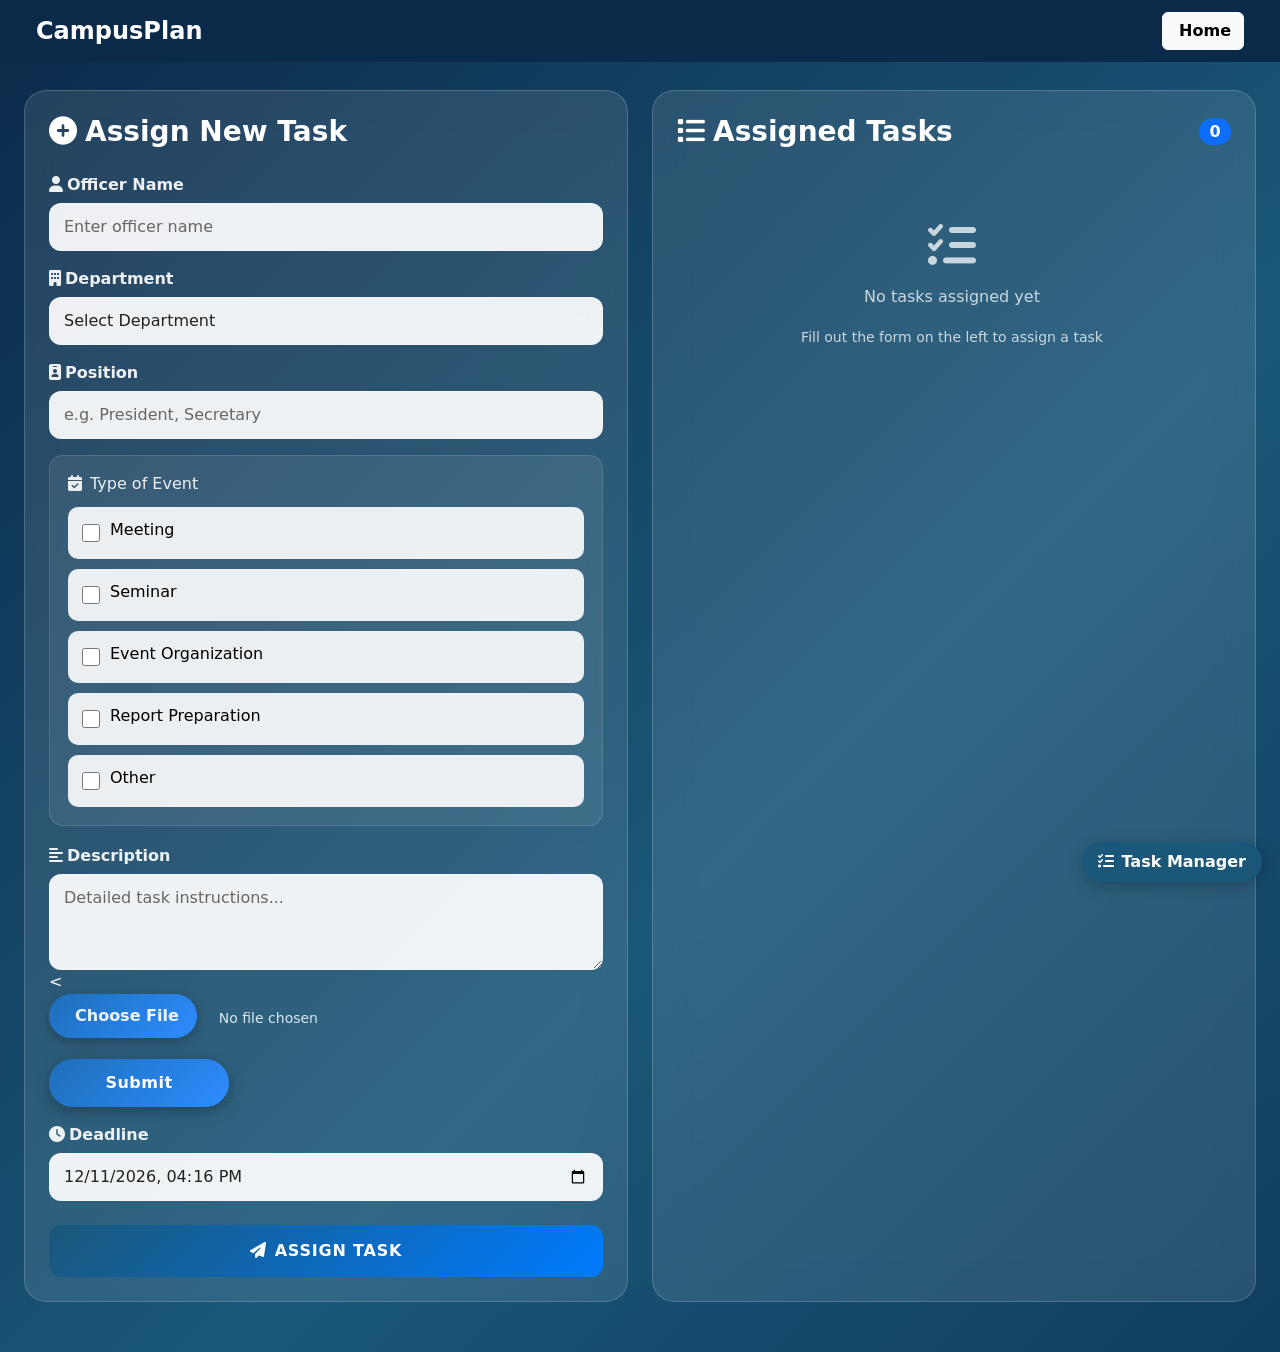
<file: task.html>
<!doctype html>
<html lang="en">
<head>
  <meta charset="utf-8">
  <meta name="viewport" content="width=device-width, initial-scale=1">
  <title>Officers Task - CampusPlan</title>
  <link href="https://cdn.jsdelivr.net/npm/bootstrap@5.3.3/dist/css/bootstrap.min.css" rel="stylesheet">
  <link href="https://cdnjs.cloudflare.com/ajax/libs/font-awesome/6.5.0/css/all.min.css" rel="stylesheet">
  <style>
    body { overflow-x: hidden; background: linear-gradient(135deg, #0b2a4a 0%, #1a5778 60%, #0f3d5e 100%); min-height: 100vh; }
    .navbar-custom { background-color: #0b2a4a; }
    .navbar-custom .nav-link, .navbar-custom .navbar-brand { color: white; }
    .sidebar {
      position: fixed; top: 0; left: -300px; width: 300px; height: 100%;
      padding: 20px; transition: 0.3s; z-index: 1050;
      background: linear-gradient(180deg, #0b2a4a 0%, #1a5778 100%);
    }
    .sidebar.active { left: 0; }
    .close-btn { cursor: pointer; float: right; color: white; font-size: 1.4rem; }
    .sidebar h5 { color: white; }
    .overlay { display: none; position: fixed; inset: 0; background: rgba(0,0,0,0.45); z-index: 1040; }
    .overlay.active { display: block; }
    .main-content { padding-top: 90px; padding-bottom: 50px; min-height: 100vh; }

    .glass-card {
      background: rgba(255,255,255,0.10);
      backdrop-filter: blur(18px);
      border: 1px solid rgba(255,255,255,0.18);
      border-radius: 22px;
      color: white;
      height: 100%;
      transition: all 0.3s ease;
    }
    .glass-card:hover { background: rgba(255,255,255,0.14); }
    .glass-card .form-control, .glass-card .form-select {
      background: rgba(255,255,255,0.92);
      border: 1px solid rgba(255,255,255,0.3);
      color: #222;
      border-radius: 12px;
      padding: 11px 14px;
    }
    .glass-card .form-control::placeholder { color: #666; }
    .glass-card .form-control:focus, .glass-card .form-select:focus {
      background: white;
      border-color: #1a5778;
      box-shadow: 0 0 0 0.2rem rgba(26,87,120,0.25);
    }
    .glass-card label { color: rgba(255,255,255,0.92); font-weight: 600; margin-bottom: 6px; }

    .checkbox-group {
      background: rgba(255,255,255,0.08);
      padding: 18px;
      border-radius: 14px;
      margin-bottom: 18px;
      border: 1px solid rgba(255,255,255,0.12);
    }
    .checkbox-group h6 { color: rgba(255,255,255,0.9); margin-bottom: 14px; }
    .checkbox-item {
      display: flex; align-items: center; gap: 10px;
      margin-bottom: 10px; padding: 11px 14px;
      background: rgba(255,255,255,0.9); border-radius: 10px;
      cursor: pointer; transition: all 0.25s; color: #222;
      user-select: none;
    }
    .checkbox-item:last-child { margin-bottom: 0; }
    .checkbox-item:hover { background: white; transform: translateX(4px); }
    .checkbox-item input[type="checkbox"] {
      width: 18px; height: 18px; margin: 0;
      accent-color: #1a5778; flex: 0 0 auto;
    }
    .checkbox-item label {
  color: #000 !important;
  font-weight: 500;
}
.checkbox-item {
  color: #333 !important;
}

    .btn-assign {
      background: linear-gradient(135deg, #1a5778, #007bff);
      border: none; border-radius: 12px;
      font-weight: 600; text-transform: uppercase;
      letter-spacing: 0.8px; padding: 14px;
      transition: all 0.3s; color: white;
    }
    .btn-assign:hover {
      transform: translateY(-2px);
      box-shadow: 0 10px 25px rgba(26,87,120,0.4);
      color: white;
    }

    .task-item {
      background: linear-gradient(135deg, rgba(240,147,251,0.85), rgba(245,87,108,0.85));
      color: white; padding: 18px; margin-bottom: 14px;
      border-radius: 16px; position: relative; overflow: hidden;
      border: 1px solid rgba(255,255,255,0.18);
      backdrop-filter: blur(8px); cursor: pointer;
      transition: all 0.3s;
    }
    .task-item:hover { transform: scale(1.015); box-shadow: 0 10px 28px rgba(0,0,0,0.25); }
    .task-item.completed-task {
      background: linear-gradient(135deg, rgba(40,167,69,0.85), rgba(46,204,113,0.85));
    }
    .task-item::before {
      content: ''; position: absolute; top: 0; left: 0; right: 0; height: 4px;
      background: linear-gradient(90deg, #ffecd2, #fcb69f, #a8edea, #fed6e3, #ffecd2);
    }

    .task-status-badge {
      padding: 4px 12px; border-radius: 20px;
      font-size: 0.78rem; font-weight: 600;
    }
    .badge-pending { background: rgba(255,243,205,0.92); color: #856404; }
    .badge-completed { background: rgba(255,255,255,0.25); color: white; border: 1px solid rgba(255,255,255,0.4); }
    .badge-overdue { background: rgba(220,53,69,0.85); color: white; }

    .tasks-list {
      max-height: 540px; overflow-y: auto; padding-right: 4px;
    }
    .tasks-list::-webkit-scrollbar { width: 8px; }
    .tasks-list::-webkit-scrollbar-thumb { background: rgba(255,255,255,0.22); border-radius: 999px; }
    .tasks-list::-webkit-scrollbar-track { background: rgba(0,0,0,0.1); border-radius: 999px; }

    .task-detail-panel {
      border-top: 1px solid rgba(255,255,255,0.2);
      margin-top: 14px; padding-top: 14px;
    }
    .upload-area {
      border: 2px dashed rgba(255,255,255,0.45);
      border-radius: 12px; padding: 18px;
      text-align: center; cursor: pointer;
      transition: all 0.3s; background: rgba(255,255,255,0.08);
    }
    .upload-area:hover { border-color: #90cdf4; background: rgba(255,255,255,0.14); }
    .file-preview { max-width: 90px; max-height: 90px; border-radius: 8px; margin-top: 8px; }

    .task-actions { display: flex; gap: 6px; flex-wrap: wrap; margin-top: 10px; }

    .user-info-badge {
      position: fixed; bottom: 18px; right: 18px;
      background: rgba(26, 87, 120, 0.92); color: white;
      padding: 8px 16px; border-radius: 25px; font-weight: 600;
      z-index: 9999; backdrop-filter: blur(10px);
      box-shadow: 0 4px 16px rgba(0,0,0,0.25);
    }
    .toast-msg {
      position: fixed; bottom: 24px; left: 50%; transform: translateX(-50%);
      z-index: 9999; background: #1a5778; color: white; padding: 11px 26px;
      border-radius: 30px; font-weight: 600;
      box-shadow: 0 8px 24px rgba(0,0,0,0.25);
      transition: opacity 0.4s; opacity: 0; pointer-events: none; white-space: nowrap;
    }
    .toast-msg.show { opacity: 1; }

    @media (max-width: 991px) {
      .tasks-list { max-height: none; }
      .main-content { padding-top: 80px; }
    }

    .file-upload input[type="file"] {
  display: none;
}

/* Custom button */
.file-btn {
  background: linear-gradient(135deg, #1e6fb9, #2d8cff);
  color: white;
  padding: 8px 18px;
  border-radius: 20px;
  cursor: pointer;
  font-weight: 500;
  box-shadow: 0 4px 12px rgba(0,0,0,0.2);
  transition: all 0.3s ease;
}

.file-btn:hover {
  transform: translateY(-2px);
  box-shadow: 0 6px 18px rgba(0,0,0,0.3);
}

/* File name text */
#file-name {
  margin-left: 10px;
  color: #ddd;
  font-size: 14px;
}

/* Hide default file input */
input[type="file"] {
  display: none;
}

/* Wrapper spacing */
.upload-group {
  display: flex;
  align-items: center;
  gap: 12px;
  margin-bottom: 15px;
}

/* Choose File Button */
.file-btn {
  background: linear-gradient(135deg, #1e6fb9, #2d8cff);
  color: #fff;
  padding: 10px 18px;
  border-radius: 30px;
  font-weight: 600;
  cursor: pointer;
  display: inline-flex;
  align-items: center;
  gap: 8px;
  box-shadow: 0 4px 12px rgba(0,0,0,0.25);
  transition: all 0.25s ease;
}

.file-btn:hover {
  transform: translateY(-2px);
  box-shadow: 0 6px 18px rgba(0,0,0,0.35);
}

/* File name text */
#file-name {
  color: #dbe7f3;
  font-size: 14px;
}

/* Submit button (MATCHES ASSIGN TASK STYLE) */
.submit-btn {
  width: 180px;
  background: linear-gradient(135deg, #1e6fb9, #2d8cff);
  color: white;
  border: none;
  padding: 12px;
  border-radius: 30px;
  font-weight: 700;
  letter-spacing: 0.5px;
  box-shadow: 0 4px 15px rgba(0,0,0,0.3);
  transition: all 0.3s ease;
}

.submit-btn:hover {
  transform: translateY(-2px);
  box-shadow: 0 8px 22px rgba(0,0,0,0.4);
}
  </style>
</head>
<body>
<div class="overlay" id="overlay" onclick="toggleSidebar()"></div>

<nav class="navbar navbar-expand-lg navbar-custom px-4 fixed-top">
  <div class="container-fluid">
    <a class="navbar-brand fw-bold fs-4">CampusPlan</a>
    <div class="ms-auto">
      <button class="btn btn-light fw-semibold" onclick="window.location.href='index.html'">
        <i class="fas  me-1"></i>Home
      </button>
    </div>
  </div>
</nav>

<div class="main-content">
  <div class="container-fluid px-3 px-lg-4">
    <div class="row g-4">

      <!-- ASSIGN TASK FORM -->
      <div class="col-lg-6 col-md-12">
        <div class="glass-card p-4">
          <h3 class="mb-4 fw-bold"><i class="fas fa-plus-circle me-2"></i>Assign New Task</h3>
          <form id="taskForm">
            <div class="mb-3">
              <label><i class="fas fa-user me-1"></i>Officer Name</label>
              <input type="text" class="form-control" id="taskName" placeholder="Enter officer name" required>
            </div>
            <div class="mb-3">
              <label><i class="fas fa-building me-1"></i>Department</label>
              <select class="form-select" id="taskDepartment" required>
                <option value="">Select Department</option>
                <option>ITECH</option>
                <option>COMSOC</option>
                <option>AFBA</option>
                <option>YSFPA</option>
                <option>JPIIE</option>
                <option>ECE</option>
              </select>
            </div>
            <div class="mb-3">
              <label><i class="fas fa-id-badge me-1"></i>Position</label>
              <input type="text" class="form-control" id="taskPosition" placeholder="e.g. President, Secretary" required>
            </div>
            <div class="checkbox-group">
              <h6><i class="fas fa-calendar-check me-2"></i>Type of Event</h6>
              <div class="checkbox-item">
                <input type="checkbox" id="evMeeting" value="Meeting">
                <label for="evMeeting">Meeting</label>
              </div>
              <div class="checkbox-item">
                <input type="checkbox" id="evWorkshop" value="Workshop">
                <label for="evWorkshop">Seminar</label>
              </div>
              <div class="checkbox-item">
                <input type="checkbox" id="evOrg" value="Event Organization">
                <label for="evOrg">Event Organization</label>
              </div>
              <div class="checkbox-item">
                <input type="checkbox" id="evReport" value="Report">
                <label for="evReport">Report Preparation</label>
              </div>
              <div class="checkbox-item">
                <input type="checkbox" id="evOther" value="Other">
                <label for="evOther">Other</label>
              </div>
            </div>
            <div class="mb-3">
              <label><i class="fas fa-align-left me-1"></i>Description</label>
              <textarea class="form-control" id="taskDescription" rows="3" placeholder="Detailed task instructions..." required></textarea>
              <<form method="POST" action="http://localhost/upload.py" enctype="multipart/form-data">
                <div class="upload-group">
                  <input type="file" name="Upload" id="fileInput">
                  <label for="fileInput" class="file-btn">
                    <i class="bi bi-paperclip"></i> Choose File
                  </label>
                  <span id="file-name">No file chosen</span>
                </div>
                <button type="submit" class="submit-btn">
                  <i class="bi bi-upload"></i> Submit
                </button>
              </form>
            </div>
            <div class="mb-4">
              <label><i class="fas fa-clock me-1"></i>Deadline</label>
              <input type="datetime-local" class="form-control" id="taskDeadline" required>
            </div>
            <button type="submit" class="btn btn-assign w-100">
              <i class="fas fa-paper-plane me-2"></i>Assign Task
            </button>
          </form>
        </div>
      </div>

      <!-- TASKS LIST -->
      <div class="col-lg-6 col-md-12">
        <div class="glass-card p-4">
          <div class="d-flex justify-content-between align-items-center mb-4">
            <h3 class="mb-0 fw-bold"><i class="fas fa-list me-2"></i>Assigned Tasks</h3>
            <span class="badge bg-primary rounded-pill fs-6" id="taskCount">0</span>
          </div>
          <div class="tasks-list" id="tasksList">
            <div class="text-center py-5 opacity-75">
              <i class="fas fa-tasks fa-3x mb-3 d-block"></i>
              <p>No tasks assigned yet</p>
            </div>
          </div>
        </div>
      </div>

    </div>
  </div>
</div>

<div class="user-info-badge">
  <i class="fas fa-tasks me-2"></i>Task Manager
</div>

<div class="toast-msg" id="toastMsg"></div>

<script>
let tasks = JSON.parse(localStorage.getItem("tasks")) || [];

function toggleSidebar() {
  document.getElementById("sidebar").classList.toggle("active");
  document.getElementById("overlay").classList.toggle("active");
}

function showToast(msg) {
  const t = document.getElementById("toastMsg");
  t.textContent = msg;
  t.classList.add("show");
  clearTimeout(t._timer);
  t._timer = setTimeout(() => t.classList.remove("show"), 2500);
}

function saveTasks() {
  localStorage.setItem("tasks", JSON.stringify(tasks));
}

function renderTasks() {
  const list = document.getElementById("tasksList");
  const countEl = document.getElementById("taskCount");
  countEl.textContent = tasks.length;

  if (tasks.length === 0) {
    list.innerHTML = `
      <div class="text-center py-5 opacity-75">
        <i class="fas fa-tasks fa-3x mb-3 d-block"></i>
        <p>No tasks assigned yet</p>
        <small>Fill out the form on the left to assign a task</small>
      </div>`;
    return;
  }

  list.innerHTML = tasks.map((task, index) => {
    const isOverdue = new Date(task.deadline) < new Date() && task.status !== 'completed';
    const hasSubmission = task.submission && task.submission.description;
    const eventTypes = Array.isArray(task.eventTypes) ? task.eventTypes : [];
    const isCompleted = task.status === 'completed';

    let badgeClass, badgeText;
    if (isCompleted) { badgeClass = 'badge-completed'; badgeText = 'Completed'; }
    else if (isOverdue) { badgeClass = 'badge-overdue'; badgeText = 'Overdue'; }
    else { badgeClass = 'badge-pending'; badgeText = 'Pending'; }

    return `
    <div class="task-item ${isCompleted ? 'completed-task' : ''}" id="task-${index}">
      <div class="d-flex justify-content-between align-items-start">
        <div class="flex-grow-1 me-2">
          <div class="fw-bold fs-6">${task.name}</div>
          <small class="opacity-75">${task.department} &bull; ${task.position}</small>
        </div>
        <div class="text-end flex-shrink-0">
          <div class="small mb-1 opacity-85">${new Date(task.deadline).toLocaleDateString()}</div>
          <span class="task-status-badge ${badgeClass}">${badgeText}</span>
        </div>
      </div>

      ${eventTypes.length > 0 ? `
        <div class="mt-2 small">
          ${eventTypes.map(t => `<span class="badge bg-white bg-opacity-25 me-1">${t}</span>`).join('')}
        </div>` : ''}

      <div class="task-actions">
        <button class="btn btn-sm btn-outline-light" onclick="toggleExpand(${index})">
          <i class="fas fa-${task.expanded ? 'minus' : 'plus'}"></i>
          ${task.expanded ? 'Collapse' : 'Details'}
        </button>
        ${!isCompleted ? `
          <button class="btn btn-sm btn-warning text-dark fw-semibold" onclick="markComplete(${index})">
            <i class="fas fa-check-double me-1"></i>Complete
          </button>` : `
          <button class="btn btn-sm btn-outline-light" onclick="reopenTask(${index})">
            <i class="fas fa-undo me-1"></i>Reopen
          </button>`}
        ${!hasSubmission && !isCompleted ? `
          <button class="btn btn-sm btn-success fw-semibold" onclick="startSubmission(${index})">
            <i class="fas fa-upload me-1"></i>Submit
          </button>` : hasSubmission ? `
          <span class="badge bg-white bg-opacity-25 align-self-center">
            <i class="fas fa-check me-1"></i>Submitted
          </span>` : ''}
        <button class="btn btn-sm btn-danger" onclick="deleteTask(${index})" title="Delete">
          <i class="fas fa-trash"></i>
        </button>
      </div>

      ${task.expanded ? `
      <div class="task-detail-panel">
        <p class="mb-2 small"><strong>Description:</strong> ${task.description}</p>
        ${hasSubmission ? `
          <div class="p-3 rounded" style="background:rgba(255,255,255,0.15);">
            <p class="mb-1 small fw-bold"><i class="fas fa-check-circle me-1"></i>Officer Response:</p>
            <p class="small mb-2">${task.submission.description}</p>
            ${task.submission.fileName ? `
              <div>
                <a href="${task.submission.fileUrl}" target="_blank" class="btn btn-sm btn-outline-light">
                  <i class="fas fa-file me-1"></i>${task.submission.fileName}
                </a>
                ${task.submission.filePreview ? `<br><img src="${task.submission.filePreview}" class="file-preview" alt="Preview">` : ''}
              </div>` : ''}
            <small class="opacity-75 d-block mt-2">Submitted: ${new Date(task.submission.submittedAt).toLocaleString()}</small>
          </div>
        ` : `
          <div class="upload-area" onclick="startSubmission(${index})">
            <i class="fas fa-cloud-upload-alt fa-2x mb-2 d-block opacity-60"></i>
            <p class="mb-0 small">Click to submit work</p>
            <small class="opacity-75">Description + optional file</small>
          </div>
        `}
      </div>` : ''}
    </div>
    `;
  }).join('');
}

function toggleExpand(index) {
  tasks[index].expanded = !tasks[index].expanded;
  saveTasks();
  renderTasks();
}

function markComplete(index) {
  if (confirm('Mark this task as completed?')) {
    tasks[index].status = 'completed';
    tasks[index].completedAt = new Date().toISOString();
    saveTasks();
    renderTasks();
    showToast("Task marked as completed!");
  }
}

function reopenTask(index) {
  if (confirm('Reopen this task?')) {
    tasks[index].status = 'pending';
    delete tasks[index].completedAt;
    saveTasks();
    renderTasks();
    showToast("Task reopened.");
  }
}

function deleteTask(index) {
  if (confirm('Delete this task permanently?')) {
    tasks.splice(index, 1);
    saveTasks();
    renderTasks();
    showToast("Task deleted.");
  }
}

function startSubmission(index) {
  const description = prompt('Enter your submission description:', tasks[index].submission?.description || '');
  if (!description || !description.trim()) return;

  const fileInput = document.createElement('input');
  fileInput.type = 'file';
  fileInput.accept = '.pdf,.doc,.docx,.jpg,.jpeg,.png,.txt';

  fileInput.onchange = function(e) {
    const file = e.target.files[0];

    if (file && file.size > 10 * 1024 * 1024) {
      alert('File too large! Maximum 10MB.');
      return;
    }

    if (file) {
      const reader = new FileReader();
      reader.onload = function(ev) {
        tasks[index].submission = {
          description: description.trim(),
          fileName: file.name,
          fileUrl: ev.target.result,
          filePreview: file.type.startsWith('image/') ? ev.target.result : null,
          submittedAt: new Date().toISOString()
        };
        saveTasks();
        renderTasks();
        showToast("Submission saved!");
      };
      reader.readAsDataURL(file);
    } else {
      tasks[index].submission = {
        description: description.trim(),
        submittedAt: new Date().toISOString()
      };
      saveTasks();
      renderTasks();
      showToast("Submission saved!");
    }
  };

  fileInput.click();
}

document.getElementById("taskForm").addEventListener("submit", function(e) {
  e.preventDefault();

  const eventTypes = Array.from(
    document.querySelectorAll('#taskForm input[type="checkbox"]:checked')
  ).map(cb => cb.value);

  if (eventTypes.length === 0) {
    alert('Please select at least one event type.');
    return;
  }

  const task = {
    name: document.getElementById("taskName").value.trim(),
    department: document.getElementById("taskDepartment").value,
    position: document.getElementById("taskPosition").value.trim(),
    eventTypes,
    description: document.getElementById("taskDescription").value.trim(),
    deadline: document.getElementById("taskDeadline").value,
    status: 'pending',
    expanded: false,
    submission: null,
    createdAt: new Date().toISOString()
  };

  tasks.unshift(task);
  saveTasks();
  renderTasks();

  this.reset();
  setDefaultDeadline();
  showToast("Task assigned successfully!");
});

function setDefaultDeadline() {
  const d = new Date(Date.now() + 7 * 24 * 60 * 60 * 1000);
  document.getElementById("taskDeadline").value = d.toISOString().slice(0, 16);
}

document.addEventListener('DOMContentLoaded', function() {
  setDefaultDeadline();

  document.querySelectorAll('.checkbox-item').forEach(item => {
    item.addEventListener('click', function(ev) {
      if (ev.target.tagName === 'INPUT' || ev.target.tagName === 'LABEL') return;
      const cb = this.querySelector('input[type="checkbox"]');
      cb.checked = !cb.checked;
    });
  });

  renderTasks();
});

window.addEventListener('storage', (e) => {
  if (e.key === 'tasks') {
    tasks = JSON.parse(e.newValue || '[]');
    renderTasks();
  }
});

document.getElementById('fileInput').addEventListener('change', function() {
  const fileName = this.files[0] ? this.files[0].name : "No file chosen";
  document.getElementById('file-name').textContent = fileName;
});
</script>

<script src="https://cdn.jsdelivr.net/npm/bootstrap@5.3.3/dist/js/bootstrap.bundle.min.js"></script>
</body>
</html>
</file>
